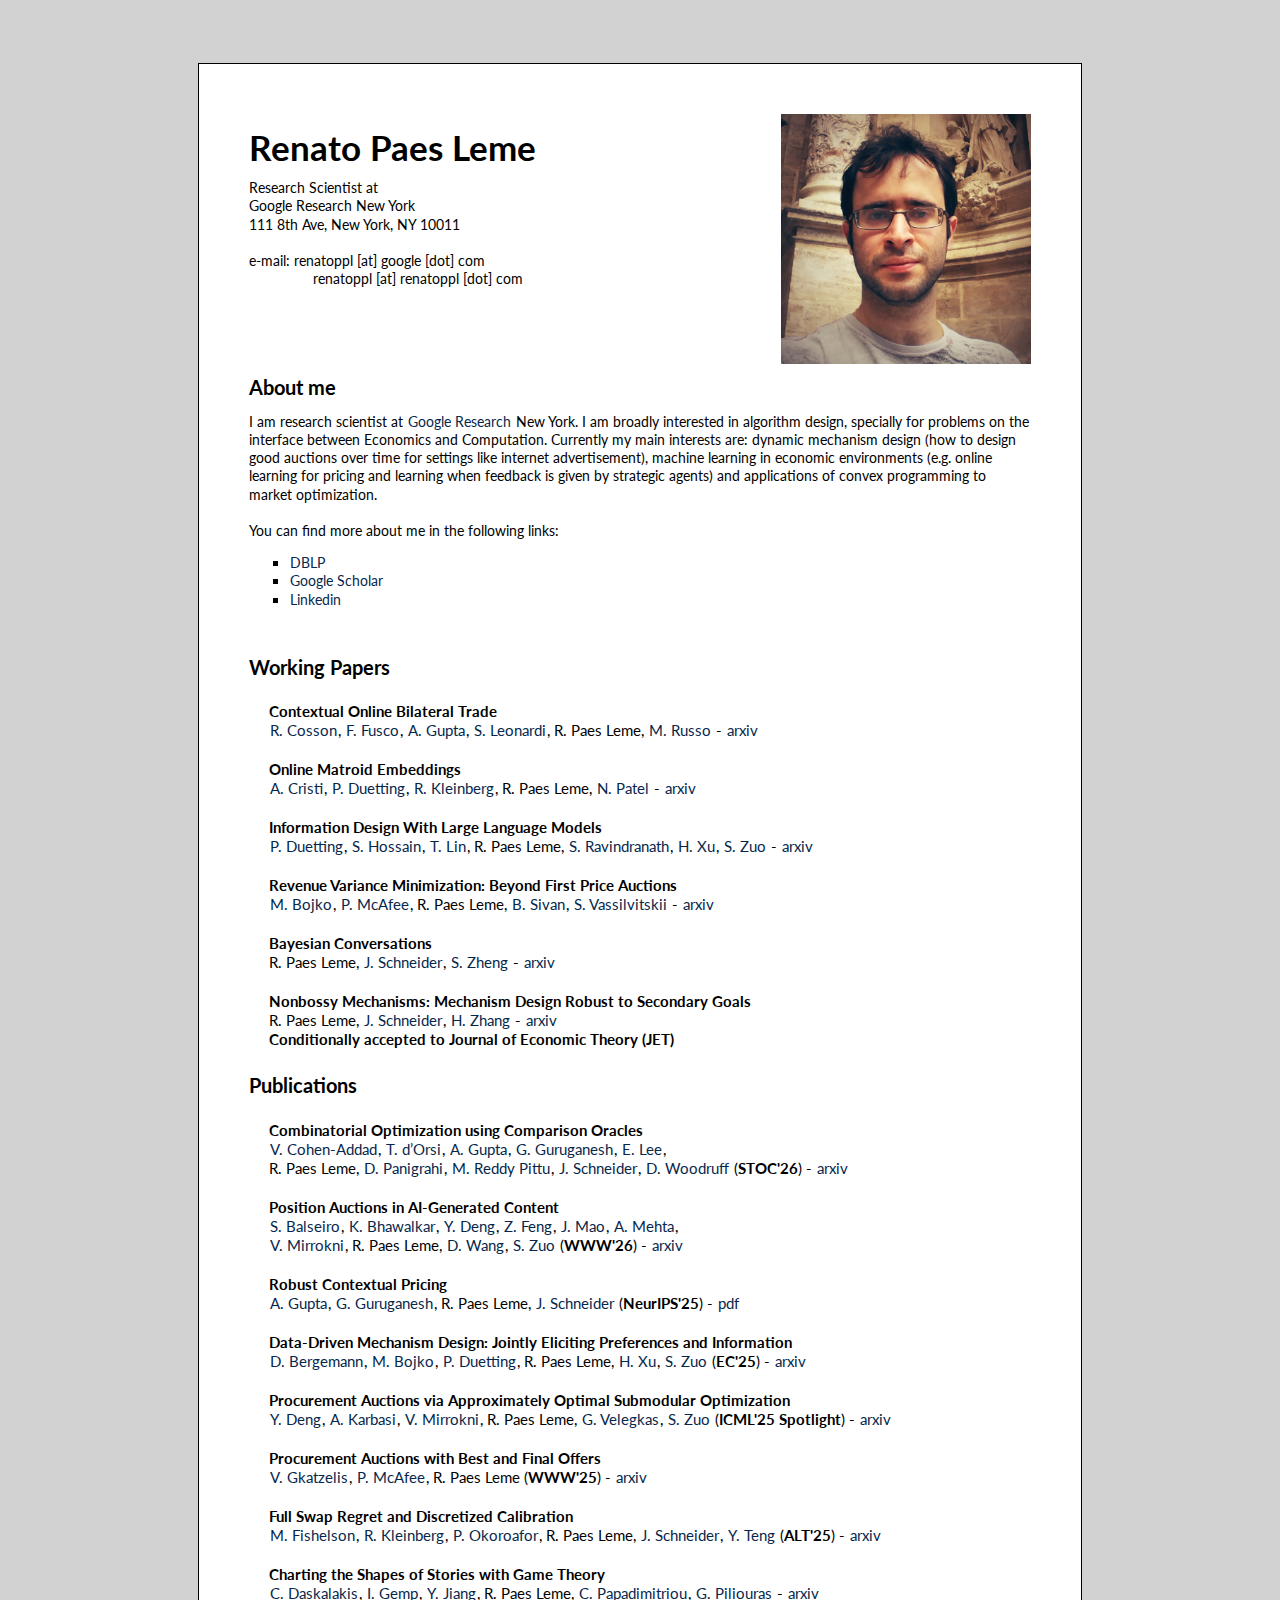
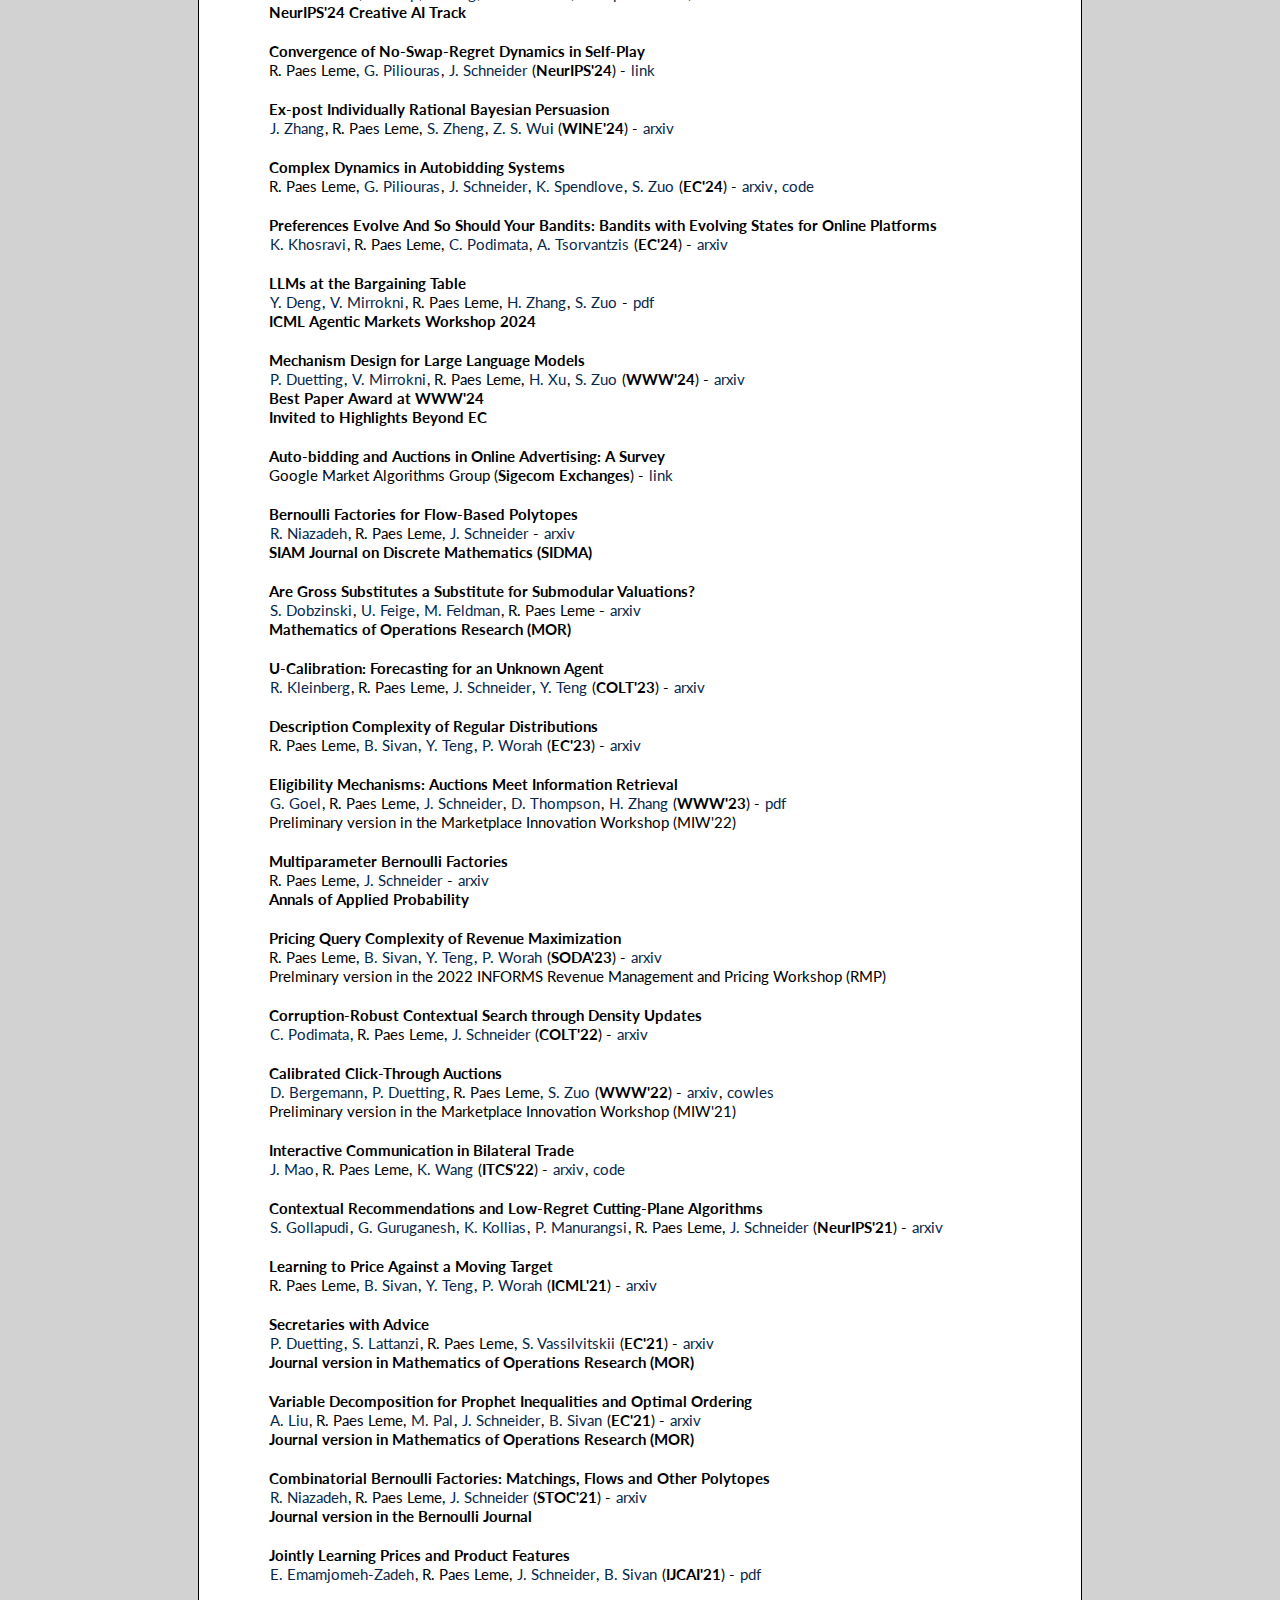
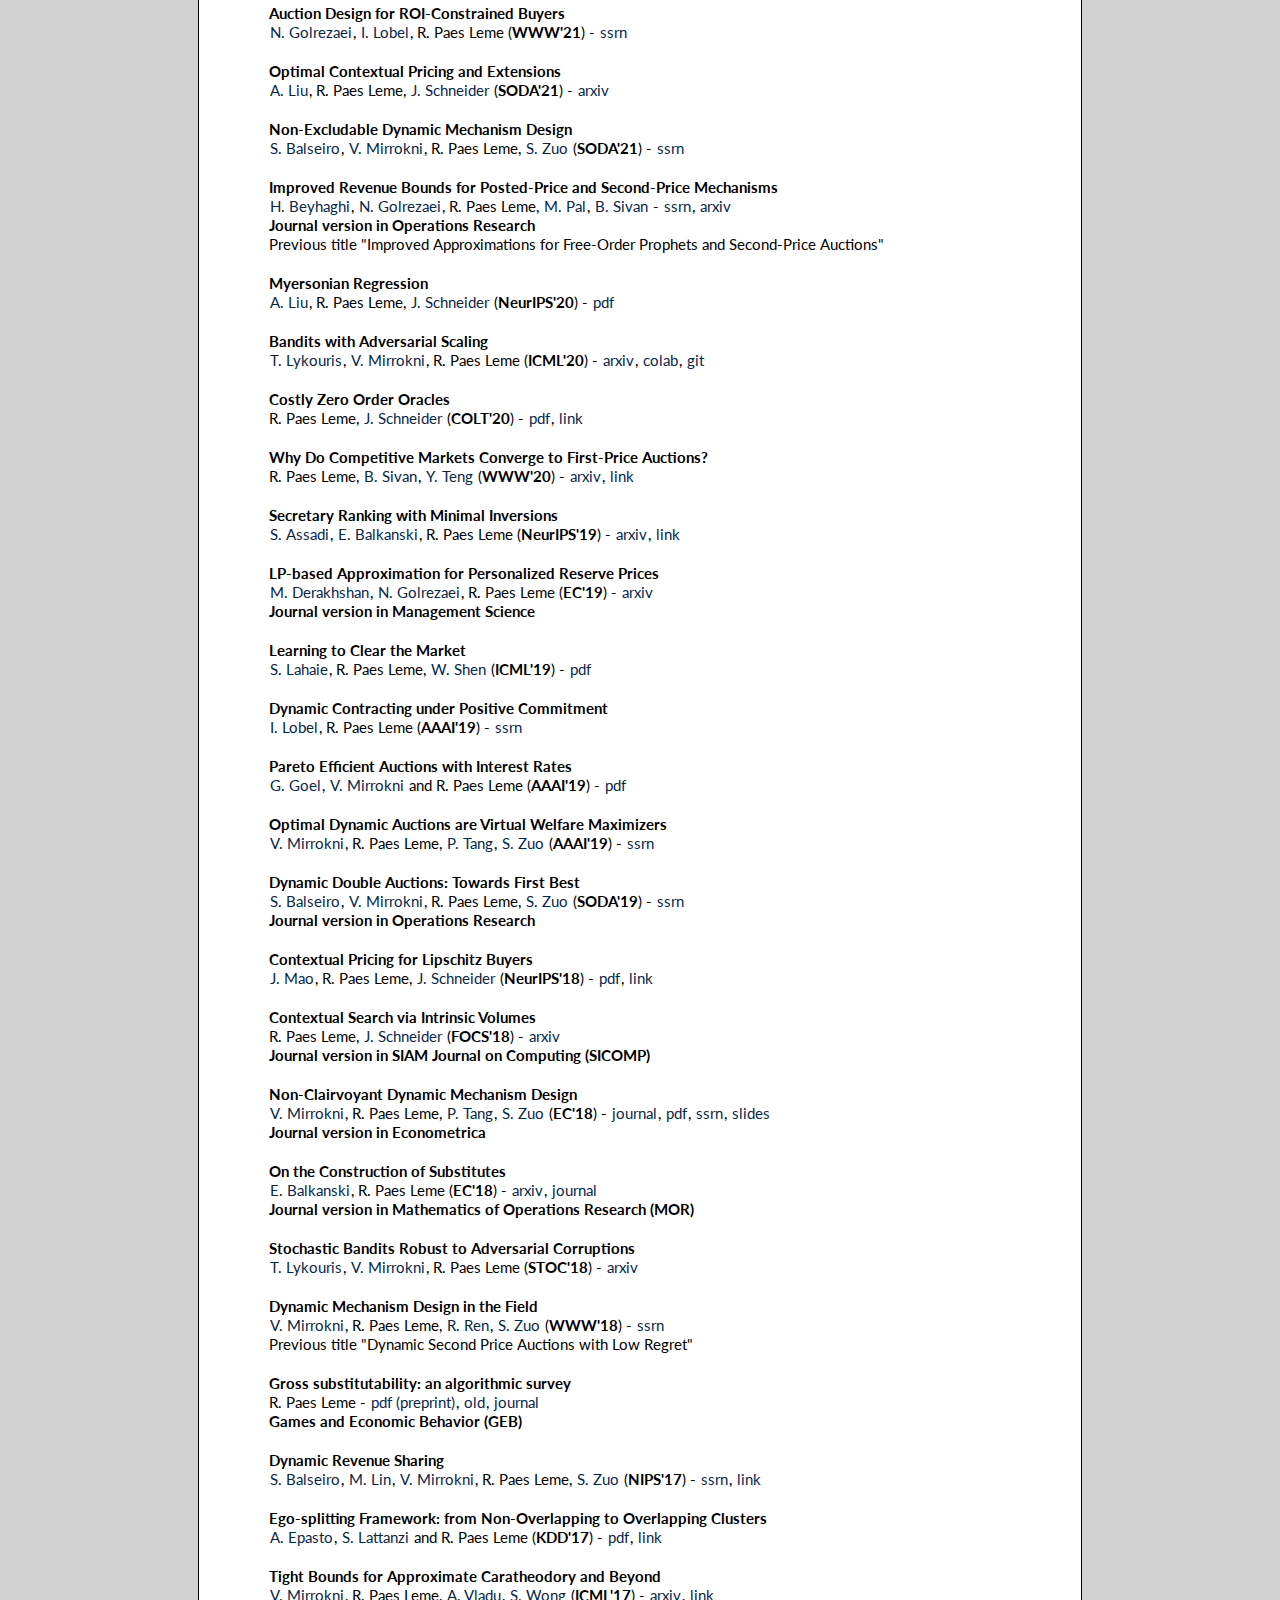
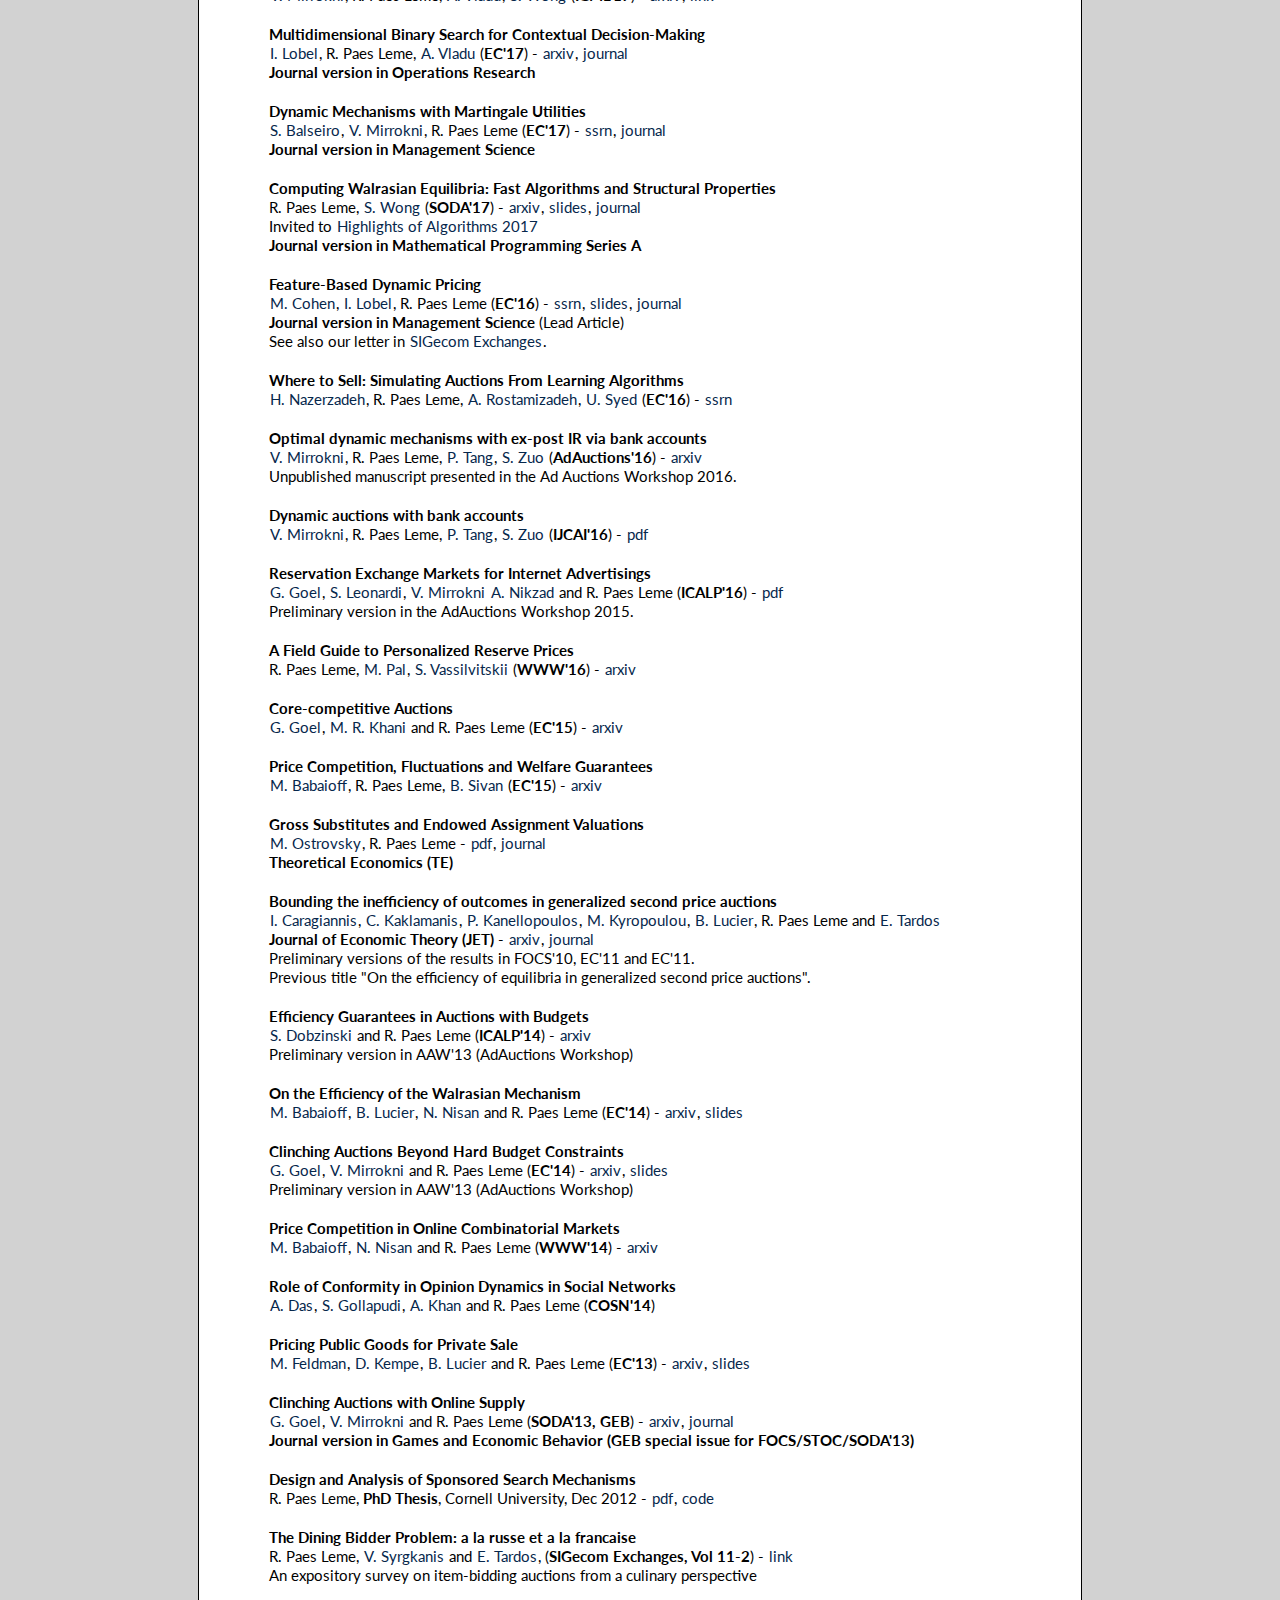
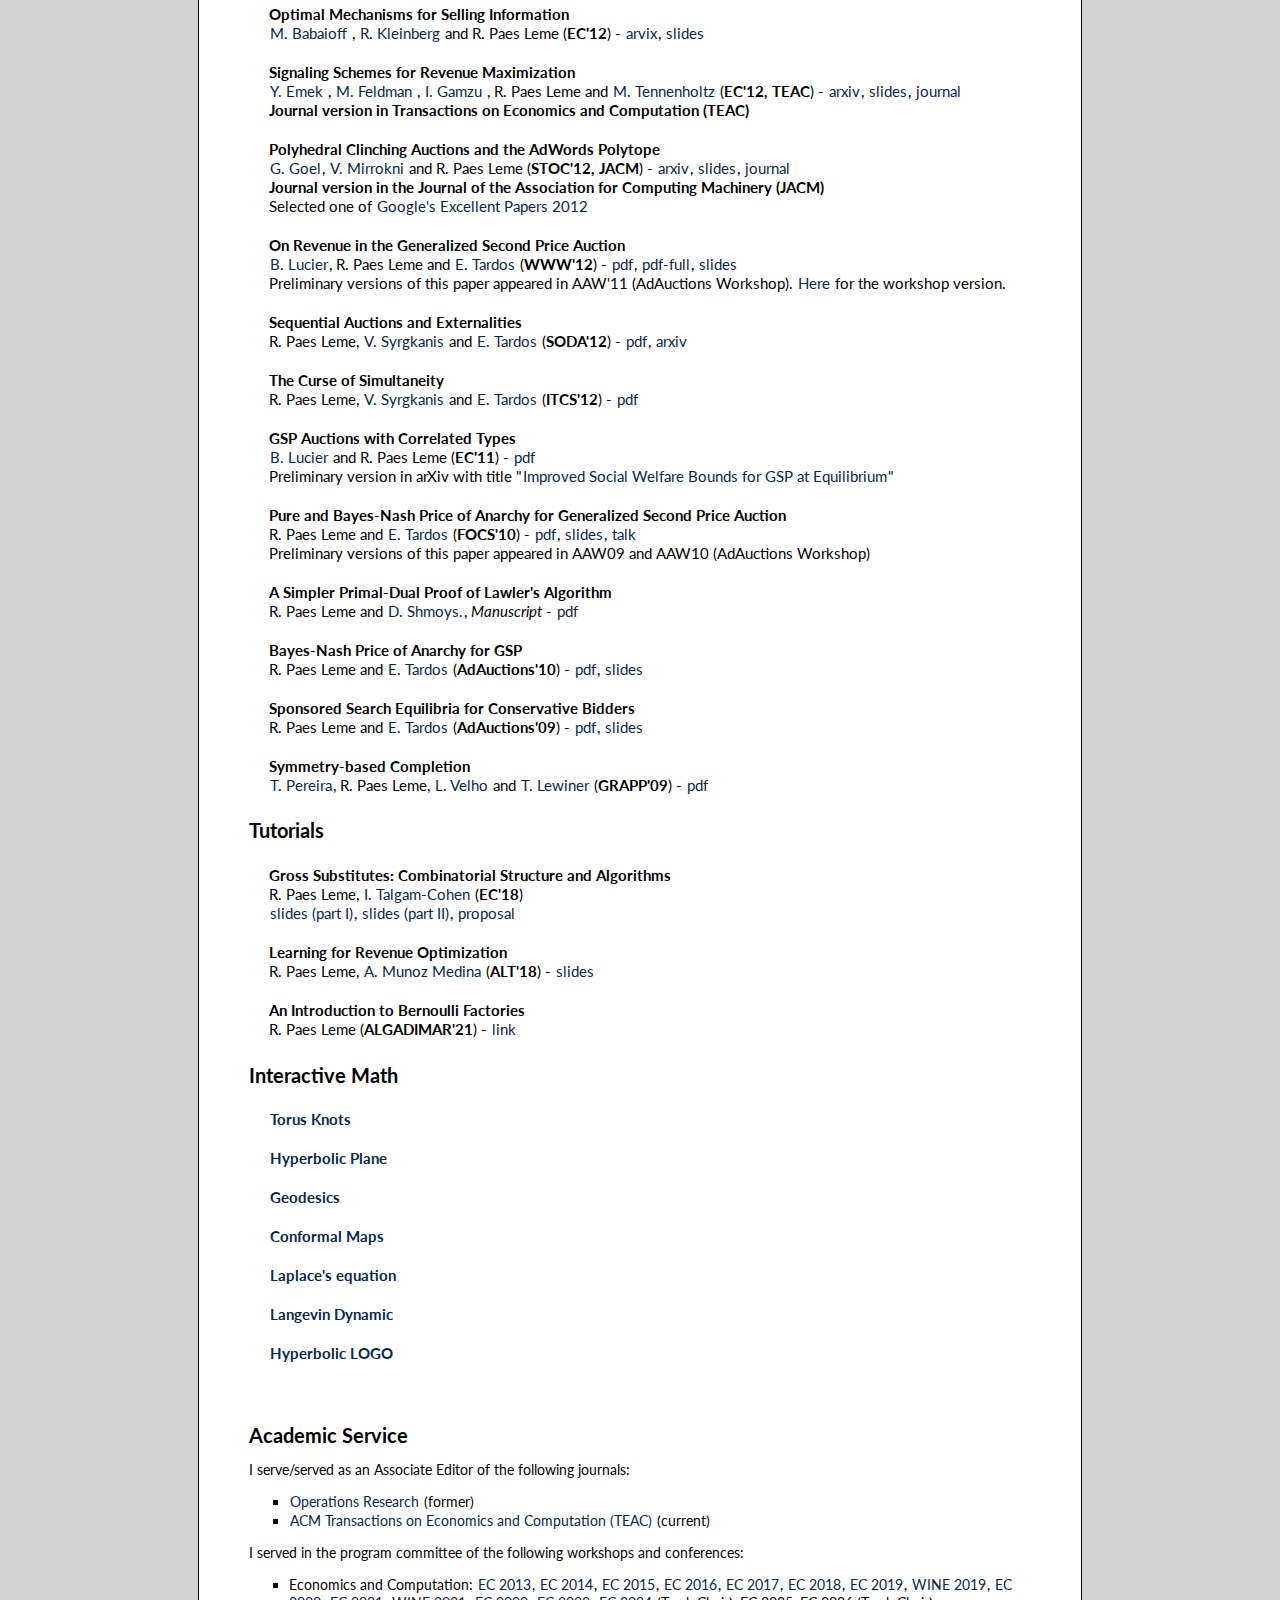
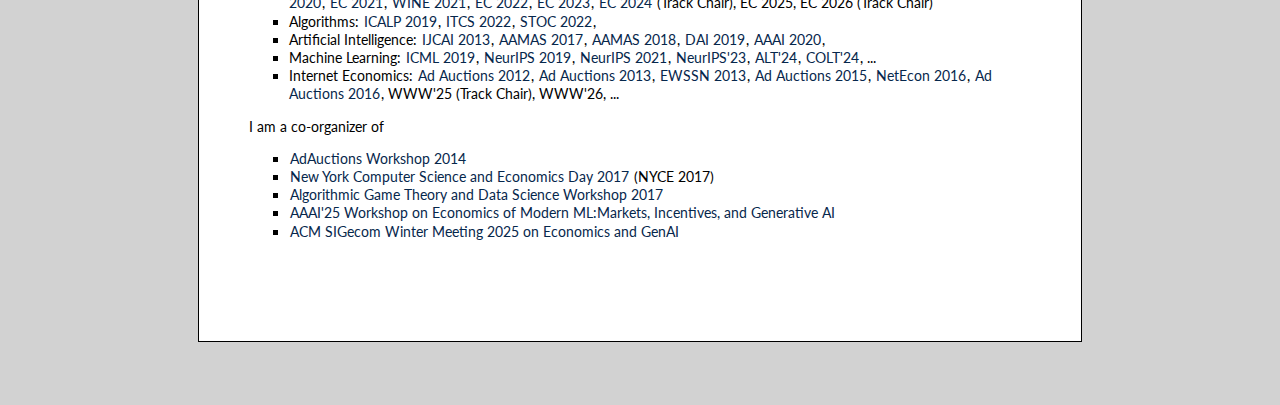
<file: index.html>
<html>
	<head>
		<link href='https://fonts.googleapis.com/css?family=Lato:400,700' rel='stylesheet' type='text/css'>  		
		<link rel="stylesheet" type="text/css" href="style.css">
		<title>Renato Paes Leme</title>
  	</head>
  	<body> 
	    <div id="outerbox">
	      <div id="contactbox">

		<img class="imgright" src="profile_pic.png" width= 250 px height= 250 px>
		<h1>Renato Paes Leme</h1>
		Research Scientist at <br/>Google Research New York<br/>
		111 8th Ave, New York, NY 10011<br/>
		<br/>
		e-mail: renatoppl [at] google [dot] com <br/>
		&nbsp; &nbsp; &nbsp; &nbsp; &nbsp; &nbsp; &nbsp; &nbsp;  renatoppl [at]
    renatoppl [dot] com <br/>
		
		<br/><br/>

<!--[<a href="default-experimental.html">experimental version of this website</a>]-->
	      

	        
	        <br/><br/>

	      	<h2> About me </h2>
		I am research scientist at <a href="http://research.google.com/">Google
      Research</a> New York. I am broadly interested in algorithm design,
    specially for problems on the interface between Economics and Computation.
    Currently my main interests are: dynamic mechanism design (how to design
    good auctions over time for settings like internet advertisement), machine
    learning in economic environments (e.g. online learning for pricing and learning
    when feedback is given by strategic agents) and applications of convex
    programming to market optimization.  <br/><br/>

	  You can find more about me in the following links:
		<ul>
                <li> <a href="https://dblp.org/pid/53/1607.html">DBLP</a>
                <li> <a href="http://scholar.google.com/citations?hl=en&user=RiLCRDwAAAAJ">Google Scholar</a> 
		<li> <!--a href="CV.pdf">CV</a--><a href="http://www.linkedin.com/pub/renato-paes-leme/22/223/59">Linkedin</a>
		</ul> 

		<br/>

		<!-- beginning of papers -->

		<h2> Working Papers </h2>
		
		<table class="schedule" border="0" cellspacing="0" cellpadding="0">


<tr>
  <td class="tableContent"><p><strong>Contextual Online Bilateral Trade</strong> <br/>
<a href="https://romcos.github.io/">R. Cosson</a>, <a
href="https://federicofusco.site.uniroma1.it/">F. Fusco</a>, <a
href="https://cs.nyu.edu/~anupamg/">A. Gupta</a>, <a
href="https://www.diag.uniroma1.it/leonardi">S. Leonardi</a>, R. Paes Leme, <a
href="https://matteorusso.github.io/">M. Russo</a> - <a
href="https://arxiv.org/abs/2602.12903">arxiv</a> <br/></p></td> </tr>

<tr>
  <td class="tableContent"><p><strong>Online Matroid Embeddings</strong> <br/>
<a href="https://sites.google.com/corp/view/andres-cristi">A. Cristi</a>, <a href="http://paulduetting.com/">P. Duetting</a>, <a href="https://www.cs.cornell.edu/~rdk/">R. Kleinberg</a>, R.
Paes Leme, <a href="https://patelneel88.github.io/neelpatel/">N. Patel</a> - <a href="https://arxiv.org/abs/2407.10316">arxiv</a>  <br/></p></td>
		</tr>


<tr>
  <td class="tableContent"><p><strong>Information Design With Large Language Models</strong> <br/>
<a href="http://paulduetting.com/">P. Duetting</a>,
<a href="https://safwanhossain.github.io/">S. Hossain</a>, 
<a href="https://safwanhossain.github.io/">T. Lin</a>,
 R. Paes Leme,
<a href="https://saisrivatsa.com/">S. Ravindranath</a>,
 <a href="https://www.haifeng-xu.com/">H. Xu</a>, <a
href="https://sites.google.com/view/songzuo">S. Zuo</a> - <a
  href="https://arxiv.org/abs/2509.25565">arxiv</a><br/>
  </p></td>
		</tr>

  <tr>
  <td class="tableContent"><p><strong>Revenue Variance Minimization: Beyond
  First Price Auctions</strong> <br/>
   <a href="https://economics.yale.edu/people/marek-bojko">M. Bojko</a>, <a href="https://mc4f.ee/">P. McAfee</a>,  R. Paes Leme, <a href="http://pages.cs.wisc.edu/~balu2901/">B. Sivan</a>, <a href="https://theory.stanford.edu/~sergei/">S. Vassilvitskii</a>  - <a href="http://arxiv.org/abs/2403.04856">arxiv</a></p></td></tr>


<tr>
  <td class="tableContent"><p><strong>Bayesian Conversations</strong> <br/> R.
Paes Leme, <a href="https://jschnei.github.io/">J. Schneider</a>, <a href="https://www.shuranzheng.com/">S. Zheng</a> - <a href="https://arxiv.org/abs/2307.08827">arxiv</a> <br/></p></td>
		</tr>


<tr>
  <td class="tableContent"><p><strong>Nonbossy Mechanisms: Mechanism Design Robust to Secondary Goals</strong> <br/>
R. Paes Leme, <a href="https://jschnei.github.io/">J. Schneider</a>, <a href="https://www.andrew.cmu.edu/user/hanruiz1/">H. Zhang</a> - <a
  href="https://arxiv.org/abs/2307.11967">arxiv</a><br/>
  <strong>Conditionally accepted to Journal of Economic Theory (JET)</strong></p></td>
		</tr>



		</table>

		<h2> Publications </h2>
		
		<table class="schedule" border="0" cellspacing="0" cellpadding="0">


<tr> <td class="tableContent"><p><strong>Combinatorial Optimization using
Comparison Oracles</strong> <br/> <a href="https://www.di.ens.fr/~vcohen/">V.
Cohen-Addad</a>, <a href="https://tommasodorsi.github.io/">T. d’Orsi</a>, <a
href="https://cs.nyu.edu/~anupamg/">A. Gupta</a>, <a
href="https://scholar.google.com/citations?user=lWrAwrwAAAAJ&hl=en">G.
Guruganesh</a>, <a href="https://web.eecs.umich.edu/~euiwoong/">E. Lee</a>,
<br/>
R. Paes Leme, <a href="https://www.debmalyapanigrahi.org/">D. Panigrahi</a>, <a
href="https://mathrulestheworld.github.io/">M. Reddy Pittu</a>, <a
href="https://jschnei.github.io/">J. Schneider</a>, <a
href="http://www.cs.cmu.edu/~dwoodruf/">D. Woodruff</a> (<strong>STOC'26</strong>) - <a
href="https://arxiv.org/pdf/2511.15142">arxiv</a>  <br/></p></td> </tr>



  <tr>
  <td class="tableContent"><p><strong>Position Auctions in AI-Generated Content</strong> <br/>
  <a href="https://www.columbia.edu/~srb2155/">S. Balseiro</a>,
  <a href="https://research.google/people/kshiprabhawalkar/?&type=google">K. Bhawalkar</a>,
  <a href="https://sites.google.com/corp/view/yuandeng/home">Y. Deng</a>,
  <a href="https://zfengharvard.github.io/">Z. Feng</a>,
  <a href="https://sites.google.com/corp/view/jieming-mao">J. Mao</a>,
  <a href="https://scholar.google.com/citations?user=S39CcbQAAAAJ&hl=en">A.
  Mehta</a>, <br/>
  <a href="https://scholar.google.com/citations?user=opbZfw0AAAAJ&hl=en">V.
  Mirrokni</a>,
  R. Paes Leme, <a href="https://dw236.github.io/">D. Wang</a>,
  <a href="https://sites.google.com/corp/view/songzuo">S. Zuo</a> (<strong>WWW'26</strong>) -  <a
  href="http://arxiv.org/abs/2506.03309">arxiv</a> </p></td></tr>



<tr>
  <td class="tableContent"><p><strong>Robust Contextual Pricing</strong> <br/>
   <a href="https://cs.nyu.edu/~anupamg/">A. Gupta</a>, <a href="https://scholar.google.com/citations?user=lWrAwrwAAAAJ&hl=en">G. Guruganesh</a>, R. Paes Leme, <a href="https://jschnei.github.io/">J. Schneider</a>
  (<strong>NeurIPS'25</strong>) - <a href="papers/robust_contextual_pricing.pdf">pdf</a> </p></td>
		</tr>



<tr>
  <td class="tableContent"><p><strong>Data-Driven Mechanism Design: Jointly Eliciting Preferences and Information</strong> <br/> 
  <a href="https://economics.yale.edu/people/dirk-bergemann">D. Bergemann</a>, <a href="https://economics.yale.edu/people/marek-bojko">M. Bojko</a>, <a
  href="http://paulduetting.com/">P. Duetting</a>,
  R. Paes Leme, <a href="https://www.haifeng-xu.com/">H. Xu</a>, <a
href="https://sites.google.com/view/songzuo">S. Zuo</a> (<strong>EC'25</strong>) - <a
  href="https://arxiv.org/abs/2412.16132">arxiv</a>
  </p></td>
		</tr>



<tr>
  <td class="tableContent"><p><strong>Procurement Auctions via Approximately Optimal Submodular Optimization</strong> <br/> 
  <a href="https://sites.google.com/corp/view/yuandeng/publications">Y.
  Deng</a>,  <a
  href="https://seas.yale.edu/faculty-research/faculty-directory/amin-karbasi">A.
  Karbasi</a>,  <a href="https://research.google/people/mirrokni/">V.
  Mirrokni</a>, R. Paes Leme,  <a href="https://gvelegkas.github.io/">G. Velegkas</a>, <a
href="https://sites.google.com/view/songzuo">S. Zuo</a> (<strong>ICML'25
Spotlight</strong>) - <a
  href="https://arxiv.org/abs/2411.13513">arxiv</a>
  </p></td>
		</tr>



  <tr>
  <td class="tableContent"><p><strong>Procurement Auctions with Best and Final
  Offers</strong><br/> <a href="https://www.cs.drexel.edu/~vg399/">V. Gkatzelis</a>,
  <a href="https://mc4f.ee/">P. McAfee</a>,  R. Paes Leme (<strong>WWW'25</strong>) - <a href="https://arxiv.org/abs/2503.10910">arxiv</a> </p></td></tr>




<tr>
  <td class="tableContent"><p><strong>Full Swap Regret and Discretized Calibration</strong> <br/>
  <a href="http://maxkfish.com/">M. Fishelson</a>, <a href="https://www.cs.cornell.edu/~rdk/">R. Kleinberg</a>, 
  <a href="https://pokoroafor.github.io/">P. Okoroafor</a>,  R. Paes Leme,
   <a href="https://jschnei.github.io/">J. Schneider</a>, <a
href="https://pages.cs.wisc.edu/~yifengt/">Y. Teng</a>
(<strong>ALT'25</strong>) - <a href="https://arxiv.org/abs/2502.09332">arxiv</a></p></td>
		</tr>



<tr>
  <td class="tableContent"><p><strong>Charting the Shapes of Stories with Game Theory</strong> <br/>
 <a href="https://people.csail.mit.edu/costis/">C. Daskalakis</a>, <a href="https://imgemp.github.io/">I. Gemp</a>, <a href="https://yanchenjiang.github.io/">Y. Jiang</a>,
  R. Paes Leme, <a href="https://www.engineering.columbia.edu/faculty-staff/directory/christos-papadimitriou">C. Papadimitriou</a>, <a href="https://people.sutd.edu.sg/~georgios/">G. Piliouras</a> - <a href="https://arxiv.org/abs/2412.05747">arxiv</a>
 <br/><strong>NeurIPS'24 Creative AI Track</p></td>
		</tr>



<tr>
  <td class="tableContent"><p><strong>Convergence of No-Swap-Regret Dynamics in Self-Play</strong> <br/>
  R. Paes Leme, <a href="https://people.sutd.edu.sg/~georgios/">G. Piliouras</a>,
   <a href="https://jschnei.github.io/">J. Schneider</a>  (<strong>NeurIPS'24</strong>) - <a href="https://openreview.net/pdf?id=CEnoUjEqNx">link</a></p></td>
		</tr>



<tr>
  <td class="tableContent"><p><strong>Ex-post Individually Rational Bayesian Persuasion</strong> <br/> 
<a href="https://zjh2333-hh.github.io/">J. Zhang</a>, R.
Paes Leme, <a href="https://sites.google.com/corp/view/shuran-zheng">S.
Zheng</a>, <a href="https://zstevenwu.com/">Z. S. Wu</a>i (<strong>WINE'24</strong>) - <a href="https://arxiv.org/abs/2312.04973">arxiv</a> <br/></p></td>
		</tr>




<tr>
  <td class="tableContent"><p><strong>Complex Dynamics in Autobidding Systems</strong> <br/>
  R. Paes Leme, <a href="https://people.sutd.edu.sg/~georgios/">G. Piliouras</a>,
   <a href="https://jschnei.github.io/">J. Schneider</a>, <a href="https://kellyspendlove.github.io/">K.
   Spendlove</a>, 
  <a href="https://sites.google.com/view/songzuo">S. Zuo</a>
  (<strong>EC'24</strong>) - <a href="https://arxiv.org/abs/2406.19350">arxiv</a>, <a href="https://gist.github.com/renatoppl/4fd3713769e9762e623baebb9d7baf05">code</a>
  </p></td>
		</tr>


<tr>
  <td class="tableContent"><p><strong>Preferences Evolve And So Should Your Bandits: Bandits with Evolving States for Online Platforms</strong> <br/>
<a href="https://web.stanford.edu/~khosravi/">K. Khosravi</a>, R. Paes Leme, <a
href="https://www.charapodimata.com/">C. Podimata</a>, <a href="https://apostolistsorvantzis.github.io/">A.
Tsorvantzis</a>
(<strong>EC'24</strong>) - <a
  href="https://arxiv.org/abs/2307.11655">arxiv</a></p></td>
		</tr>


<tr>
  <td class="tableContent"><p><strong>LLMs at the Bargaining Table</strong> <br/> 
  <a href="https://sites.google.com/corp/view/yuandeng/publications">Y. Deng</a>, <a href="https://research.google/people/vahab-s-mirrokni/">V.
Mirrokni</a>, R. Paes Leme, <a href="https://www.andrew.cmu.edu/user/hanruiz1/">H. Zhang</a>, <a
href="https://sites.google.com/view/songzuo">S. Zuo</a> - <a
href="papers/bargaining_llms.pdf">pdf</a><br/>
<strong>ICML Agentic Markets Workshop 2024</strong>
  </p></td>
		</tr>


<tr>
  <td class="tableContent"><p><strong>Mechanism Design for Large Language Models</strong> <br/> <a href="http://paulduetting.com/">P. Duetting</a>, <a href="https://research.google/people/vahab-s-mirrokni/">V.
Mirrokni</a>, R. Paes Leme, <a href="https://www.haifeng-xu.com/">H. Xu</a>, <a
href="https://sites.google.com/view/songzuo">S. Zuo</a> (<strong>WWW'24</strong>) - <a
  href="https://arxiv.org/abs/2310.10826">arxiv</a><br/>
  <strong>Best Paper Award at WWW'24</strong><br/>
  <strong>Invited to Highlights Beyond EC</strong>
  </p></td>
		</tr>

<tr>
  <td class="tableContent"><p><strong>Auto-bidding and Auctions in Online Advertising: A Survey</strong> <br/> 
Google Market Algorithms Group (<strong>Sigecom Exchanges</strong>) - <a
  href="https://www.sigecom.org/exchanges/volume_22/1/AGGARWAL.pdf">link</a><br/>
  </p></td>
		</tr>




<tr>
  <td class="tableContent"><p><strong>Bernoulli Factories for Flow-Based Polytopes</strong> <br/><a href="https://faculty.chicagobooth.edu/rad-niazadeh">R. Niazadeh</a>, R.
Paes Leme, <a href="https://jschnei.github.io/">J. Schneider</a> - <a
  href="https://arxiv.org/abs/2207.08965">arxiv</a><br/>
<strong>SIAM Journal on Discrete Mathematics (SIDMA)</strong></p></td>
		</tr>



<tr>
  <td class="tableContent"><p><strong>Are Gross Substitutes a Substitute for Submodular Valuations?</strong>
 <br/>
<a href="https://sites.google.com/site/dobzin/">S. Dobzinski</a>,
<a href="https://www.wisdom.weizmann.ac.il/~feige/">U. Feige</a>,
<a href="https://www.mfeldman.sites.tau.ac.il/">M. Feldman</a>,
R. Paes Leme - <a href="https://arxiv.org/abs/2102.13343">arxiv</a><br/>
<strong>Mathematics of Operations Research (MOR)</strong></p></td>
		</tr>




<tr>
  <td class="tableContent"><p><strong>U-Calibration: Forecasting for an Unknown
  Agent</strong> <br/><a href="https://www.cs.cornell.edu/~rdk/">R. Kleinberg</a>, R.
Paes Leme, <a href="https://jschnei.github.io/">J. Schneider</a>, <a
href="https://pages.cs.wisc.edu/~yifengt/">Y. Teng</a>
(<strong>COLT'23</strong>) - <a href="https://arxiv.org/abs/2307.00168">arxiv</a> <br/></p></td>
		</tr>




  <tr>
  <td class="tableContent"><p><strong>Description Complexity of Regular Distributions</strong> <br/>
    R. Paes Leme, <a href="http://pages.cs.wisc.edu/~balu2901/">B. Sivan</a>, <a
    href="http://pages.cs.wisc.edu/~yifengt/">Y. Teng</a>, <a href="http://people.cs.uchicago.edu/~pworah/">P. Worah</a> (<strong>EC'23</strong>) - <a href="http://arxiv.org/abs/2305.05590">arxiv</a></p></td>
		</tr>




<tr>
  <td class="tableContent"><p><strong>Eligibility Mechanisms: Auctions Meet Information Retrieval</strong> <br/>
<a href="https://gagangoel.com/">G. Goel</a>, R. Paes Leme, <a
href="https://jschnei.github.io/">J. Schneider</a>, <a
href="https://scholar.google.ca/citations?user=UHZ0XFoAAAAJ&hl=en">D.
Thompson</a>, <a href="https://www.andrew.cmu.edu/user/hanruiz1/">H. Zhang</a>
(<strong>WWW'23</strong>) - <a
  href="https://www.andrew.cmu.edu/user/hanruiz1/papers/stochastic_probing.pdf">pdf</a><br/>
Preliminary version in the Marketplace Innovation Workshop (MIW'22) </p></td>
		</tr>



<tr>
  <td class="tableContent"><p><strong>Multiparameter Bernoulli Factories</strong> <br/>
R. Paes Leme, <a href="https://jschnei.github.io/">J. Schneider</a> - <a
  href="https://arxiv.org/abs/2202.07216">arxiv</a><br/>
  <strong>Annals of Applied Probability</strong></p></td>
		</tr>



  <tr>
  <td class="tableContent"><p><strong>Pricing Query Complexity of Revenue Maximization</strong> <br/>
    R. Paes Leme, <a href="http://pages.cs.wisc.edu/~balu2901/">B. Sivan</a>, <a
    href="http://pages.cs.wisc.edu/~yifengt/">Y. Teng</a>, <a href="http://people.cs.uchicago.edu/~pworah/">P. Worah</a> (<strong>SODA'23</strong>) 
 - <a href="https://arxiv.org/abs/2111.03158">arxiv</a><br/>
 Prelminary version in the 2022 INFORMS Revenue Management and Pricing Workshop
 (RMP)</p></td>
		</tr>



<tr>
  <td class="tableContent"><p><strong>Corruption-Robust Contextual Search through Density Updates</strong> <br/>
<a href="https://www.charapodimata.com/">C. Podimata</a>, R. Paes Leme, <a href="https://jschnei.github.io/">J. Schneider</a> (<strong>COLT'22</strong>) - <a href="https://arxiv.org/pdf/2206.07528.pdf">arxiv</a> </p></td>
		</tr>



<tr>
  <td class="tableContent"><p><strong>Calibrated Click-Through Auctions</strong> <br/><a href="https://campuspress.yale.edu/dirkbergemann/">D. Bergemann</a>, <a href="http://paulduetting.com/">P. Duetting</a>, R.
Paes Leme, <a href="https://sites.google.com/view/songzuo">S. Zuo</a> (<strong>WWW'22</strong>) - <a
  href="https://arxiv.org/abs/2105.09375">arxiv</a>, <a href="https://cowles.yale.edu/sites/default/files/files/pub/d22/d2285.pdf">cowles</a><br/>
Preliminary version in the Marketplace Innovation Workshop (MIW'21)</p></td>
		</tr>



<tr>
  <td class="tableContent"><p><strong>Interactive Communication in Bilateral Trade</strong> <br/>
  <a href="https://sites.google.com/corp/view/jieming-mao">J. Mao</a>, R.
Paes Leme, <a href="https://sites.google.com/corp/view/kangningwang/home">K. Wang</a> (<strong>ITCS'22</strong>) - <a
  href="https://arxiv.org/abs/2106.02150">arxiv</a>, <a href="https://colab.sandbox.google.com/drive/1lQdRrZD7-aCuuYJM6bI1sf1fi_CSA4Fq?usp=sharing">code</a></p></td>
		</tr>



<tr>
  <td class="tableContent"><p><strong>Contextual Recommendations and Low-Regret Cutting-Plane Algorithms</strong> <br/>
<a href="http://www.sreenivasgollapudi.com/">S. Gollapudi</a>, <a href="https://scholar.google.com/citations?user=lWrAwrwAAAAJ&hl=en">G. Guruganesh</a>, 
<a href="https://research.google/people/KostasKollias/">K. Kollias</a>, <a href="https://pasin30055.github.io/">P. Manurangsi</a>, R.
Paes Leme, <a href="https://jschnei.github.io/">J. Schneider</a> (<strong>NeurIPS'21</strong>) - <a
  href="https://arxiv.org/abs/2106.04819">arxiv</a></p></td>
		</tr>



  <tr>
  <td class="tableContent"><p><strong>Learning to Price Against a Moving Target</strong> <br/>
    R. Paes Leme, <a href="http://pages.cs.wisc.edu/~balu2901/">B. Sivan</a>, <a
    href="http://pages.cs.wisc.edu/~yifengt/">Y. Teng</a>, <a href="http://people.cs.uchicago.edu/~pworah/">P. Worah</a>
    (<strong>ICML'21</strong>) - <a href="https://arxiv.org/abs/2106.04689">arxiv</a></p></td>
		</tr>


<tr>
  <td class="tableContent"><p><strong>Secretaries with Advice</strong> <br/><a href="http://paulduetting.com/">P. Duetting</a>, <a href="https://sites.google.com/site/silviolattanzi/">S. Lattanzi</a>, R.
Paes Leme, <a href="http://theory.stanford.edu/~sergei/">S. Vassilvitskii</a> (<strong>EC'21</strong>) - <a
  href="https://arxiv.org/abs/2011.06726">arxiv</a><br/>
  <strong>Journal version in Mathematics of Operations Research (MOR)</strong></p></td>
		</tr>


<tr>
  <td class="tableContent"><p><strong>Variable Decomposition for Prophet Inequalities and Optimal Ordering</strong> <br/><a href="">A. Liu</a>, R.
Paes Leme, <a href="https://research.google/people/author20/">M. Pal</a>, <a href="https://jschnei.github.io/">J. Schneider</a>, <a href="http://pages.cs.wisc.edu/~balu2901/">B. Sivan</a>  (<strong>EC'21</strong>) - <a
  href="https://arxiv.org/abs/2004.10163">arxiv</a><br/>
  <strong>Journal version in Mathematics of Operations Research (MOR)</strong></p></td>
		</tr>



<tr>
  <td class="tableContent"><p><strong>Combinatorial Bernoulli Factories: Matchings, Flows and Other Polytopes</strong> <br/><a href="https://faculty.chicagobooth.edu/rad-niazadeh">R. Niazadeh</a>, R.
Paes Leme, <a href="https://jschnei.github.io/">J. Schneider</a> (<strong>STOC'21</strong>) - <a
  href="https://arxiv.org/abs/2011.03865">arxiv</a><br/>
<strong>Journal version in the Bernoulli Journal</strong></p></td>
		</tr>

<tr>
  <td class="tableContent"><p><strong>Jointly Learning Prices and Product Features</strong> <br/><a href="http://www-scf.usc.edu/~emamjome/">E. Emamjomeh-Zadeh</a>, R.
Paes Leme,  <a href="https://jschnei.github.io/">J. Schneider</a>, <a href="http://pages.cs.wisc.edu/~balu2901/">B. Sivan</a> (<strong>IJCAI'21</strong>) - <a href="papers/jointly_learning_ijcai21.pdf">pdf</a></p></td>
		</tr>

  <tr>
  <td class="tableContent"><p><strong>Auction Design for ROI-Constrained
  Buyers</strong> <br/>
    <a href="http://www.mit.edu/~golrezae/">N. Golrezaei</a>, <a  href="http://pages.stern.nyu.edu/~ilobel/">I. Lobel</a>, R. Paes Leme (<strong>WWW'21</strong>) - <a
    href="https://papers.ssrn.com/sol3/papers.cfm?abstract_id=3124929">ssrn</a> </p></td>
		</tr>


<tr>
  <td class="tableContent"><p><strong>Optimal Contextual Pricing and Extensions</strong> <br/><a href="">A. Liu</a>, R.
Paes Leme, <a href="https://jschnei.github.io/">J. Schneider</a> (<strong>SODA'21</strong>) - <a
  href="https://arxiv.org/abs/2003.01703">arxiv</a><br/>
</p></td>
		</tr>



  <tr>
  <td class="tableContent"><p><strong>Non-Excludable Dynamic Mechanism Design</strong> <br/>
    <a href="http://www.columbia.edu/~srb2155/">S. Balseiro</a>, 
    <a href="http://research.google.com/pubs/mirrokni.html">V. Mirrokni</a>, R. Paes Leme, <a
      href="http://iiis.tsinghua.edu.cn/~eccs/zuosong/">S.
      Zuo</a> (<strong>SODA'21</strong>) - <a href="https://papers.ssrn.com/sol3/papers.cfm?abstract_id=3716352">ssrn</a></p></td>
		</tr>

  <tr>
  <td class="tableContent"><p><strong>Improved Revenue Bounds for Posted-Price and Second-Price Mechanisms</strong> <br/>
    <a href="http://www.cs.cornell.edu/~hedyeh/">H. Beyhaghi</a>,
    <a href="http://www.mit.edu/~golrezae/">N. Golrezaei</a>, R. Paes Leme,
    <a href="https://ai.google/research/people/author20">M. Pal</a>, <a
       href="https://ai.google/research/people/105109">B. Sivan</a> - <a href="https://papers.ssrn.com/sol3/papers.cfm?abstract_id=3652081">ssrn</a>, <a
    href="https://arxiv.org/abs/1807.03435">arxiv</a> <br/>
<strong>Journal version in Operations Research</strong><br/>
Previous title "Improved Approximations for Free-Order
      Prophets and Second-Price Auctions"</p></td>
		</tr>




<tr>
  <td class="tableContent"><p><strong>Myersonian Regression</strong> <br/><a href="">A. Liu</a>, R.
Paes Leme, <a href="https://jschnei.github.io/">J. Schneider</a> (<strong>NeurIPS'20</strong>) - <a href="papers/Myersonian_Regression_neurips.pdf">pdf</a><br/>
</p></td>
</tr>

<tr>
  <td class="tableContent"><p><strong>Bandits with Adversarial Scaling
</strong> <br/>
    <a href="https://teddlyk.github.io/">T. Lykouris</a>,
    <a href="http://research.google.com/pubs/mirrokni.html">V. Mirrokni</a>, R.
    Paes Leme (<strong>ICML'20</strong>) - <a href="http://arxiv.org/abs/2003.02287">arxiv</a>, <a
    href="https://colab.research.google.com/drive/1Mvw8MSw61YMvg5ztUWxmcx1Mb7lWzLGn">colab</a>,
    <a href="https://gist.github.com/renatoppl/70d21d7ddfb38c9ffc392b91a3ba82d7">git</a></p></td>
		</tr>

  <tr>
  <td class="tableContent"><p><strong>Costly Zero Order Oracles</strong> <br/>
    R. Paes Leme, <a href="https://jschnei.github.io/">J. Schneider</a> 
    (<strong>COLT'20</strong>) - <a href="papers/Costly_Zero_Order_Oracle.pdf">pdf</a>, <a href="http://proceedings.mlr.press/v125/paes-leme20a.html">link</a></p></td> </tr>


  <tr>
  <td class="tableContent"><p><strong>Why Do Competitive Markets Converge to First-Price Auctions?</strong> <br/>
    R. Paes Leme, <a href="http://pages.cs.wisc.edu/~balu2901/">B. Sivan</a>, <a
    href="http://pages.cs.wisc.edu/~yifengt/">Y. Teng</a> 
    (<strong>WWW'20</strong>) - <a href="https://arxiv.org/abs/2001.06074">arxiv</a>, <a href="https://dl.acm.org/doi/abs/10.1145/3366423.3380142">link</a> </p></td>
		</tr>


  <tr>
  <td class="tableContent"><p><strong>Secretary Ranking with Minimal Inversions</strong> <br/>
    <a href="https://www.seas.upenn.edu/~sassadi/">S. Assadi</a>, <a href="https://ericbalkanski.com/">E. Balkanski</a>, R.
    Paes Leme 
    (<strong>NeurIPS'19</strong>) - <a
    href="http://arxiv.org/abs/1811.06444">arxiv</a>, <a href="http://papers.nips.cc/paper/8390-secretary-ranking-with-minimal-inversions">link</a></p></td>
		</tr>


  <tr>
  <td class="tableContent"><p><strong>LP-based Approximation for Personalized
      Reserve Prices</strong> <br/>
    <a href="http://www.cs.umd.edu/~mahsa/">M. Derakhshan</a>, 
    <a href="http://www.mit.edu/~golrezae/">N. Golrezaei</a>, R. Paes Leme
    (<strong>EC'19</strong>) - <a href="https://arxiv.org/abs/1905.01526">arxiv</a><br/>
<strong>Journal version in Management Science</strong></p></td>
		</tr>



  <tr>
  <td class="tableContent"><p><strong>Learning to Clear the Market</strong> <br/>
    <a href="http://slahaie.net/papers.html">S. Lahaie</a>, R. Paes Leme,
    <a  href="http://iiis.tsinghua.edu.cn/~eccs/Weiran/">W. Shen</a>
    (<strong>ICML'19</strong>) - <a href="papers/tfclearing.pdf">pdf</a></p></td>
		</tr>



  <tr>
  <td class="tableContent"><p><strong>Dynamic Contracting under Positive
  Commitment</strong> <br/>
    <a  href="http://pages.stern.nyu.edu/~ilobel/">I. Lobel</a>, R. Paes Leme (<strong>AAAI'19</strong>)  - <a
        href="https://ssrn.com/abstract=2916284">ssrn</a> </p></td>
		</tr>


		<tr>
		<td class="tableContent"><p><strong>Pareto Efficient Auctions with Interest
				Rates
</strong> <br/>
			<a href="http://research.google.com/pubs/GaganGoel.html">G. Goel</a>, <a
				href="http://research.google.com/pubs/mirrokni.html">V. Mirrokni</a> and
                              R. Paes Leme (<strong>AAAI'19</strong>) - <a
                                href="papers/clinching-beyond-main.pdf">pdf</a> </p></td></tr>


<tr>
  <td class="tableContent"><p><strong>Optimal Dynamic Auctions are Virtual Welfare Maximizers</strong> <br/>
    <a href="http://research.google.com/pubs/mirrokni.html">V. Mirrokni</a>, R. Paes Leme, <a
      href="http://iiis.tsinghua.edu.cn/~kenshin/">P. Tang</a>, <a
      href="http://iiis.tsinghua.edu.cn/~eccs/zuosong/">S.
      Zuo</a> (<strong>AAAI'19</strong>) - <a
      href="https://papers.ssrn.com/sol3/papers.cfm?abstract_id=3282600">ssrn</a></p></td>
		</tr>


  <tr>
  <td class="tableContent"><p><strong>Dynamic Double Auctions: Towards First Best</strong> <br/>
    <a href="http://www.columbia.edu/~srb2155/">S. Balseiro</a>, 
    <a href="http://research.google.com/pubs/mirrokni.html">V. Mirrokni</a>, R. Paes Leme, <a
      href="http://iiis.tsinghua.edu.cn/~eccs/zuosong/">S.
      Zuo</a> (<strong>SODA'19</strong>) - <a href="https://papers.ssrn.com/sol3/papers.cfm?abstract_id=3213460">ssrn</a><br/>
<strong>Journal version in Operations Research</strong></p></td>
		</tr>


<tr>
  <td class="tableContent"><p><strong>Contextual Pricing for Lipschitz Buyers
    </strong> <br/> <a href="http://www.cs.princeton.edu/~jiemingm/">J. Mao</a>, R.
Paes Leme, <a href="https://jschnei.github.io/">J. Schneider</a>
(<strong>NeurIPS'18</strong>) - <a
  href="papers/learning-lipschitz.pdf">pdf</a>, <a href="https://papers.nips.cc/paper/7807-contextual-pricing-for-lipschitz-buyers">link</a></p></td>
		</tr>


<tr>
  <td class="tableContent"><p><strong>Contextual Search via Intrinsic Volumes
</strong> <br/> R.
Paes Leme, <a href="https://jschnei.github.io/">J. Schneider</a>
(<strong>FOCS'18</strong>) - <a
  href="https://arxiv.org/abs/1804.03195">arxiv</a><br/>
<strong>Journal version in SIAM Journal on Computing (SICOMP)</strong></p></td>
		</tr>



<tr>
  <td class="tableContent"><p><strong>Non-Clairvoyant Dynamic Mechanism Design</strong> <br/>
    <a href="http://research.google.com/pubs/mirrokni.html">V. Mirrokni</a>, R. Paes Leme, <a
      href="http://iiis.tsinghua.edu.cn/~kenshin/">P. Tang</a>, <a
      href="http://iiis.tsinghua.edu.cn/~eccs/zuosong/">S.
      Zuo</a> (<strong>EC'18</strong>) - <a href="https://www.econometricsociety.org/publications/econometrica/2020/09/01/non-clairvoyant-dynamic-mechanism-design">journal</a>, <a href="https://www.econometricsociety.org/system/files/ecta200206.pdf">pdf</a>, <a href="https://ssrn.com/abstract=2873701">ssrn</a>, <a
      href="slides/dynamic_mech_chile.pdf">slides</a><br/>
    <strong>Journal version in Econometrica</strong></p></td>
		</tr>



<tr>
  <td class="tableContent"><p><strong>On the Construction of Substitutes</strong> <br/>
    <a href="https://ericbalkanski.com/">E. Balkanski</a>, R.
    Paes Leme (<strong>EC'18</strong>) - <a
       href="http://arxiv.org/abs/1805.03726">arxiv</a>, <a href="https://pubsonline.informs.org/doi/10.1287/moor.2019.0991">journal</a><br/>
     <strong>Journal version in Mathematics of Operations Research (MOR)</strong></p></td>
		</tr>



<tr>
  <td class="tableContent"><p><strong>Stochastic Bandits Robust to Adversarial
  Corruptions</strong> <br/>
    <a href="http://www.cs.cornell.edu/~teddlyk/">T. Lykouris</a>,
    <a href="http://research.google.com/pubs/mirrokni.html">V. Mirrokni</a>, R.
    Paes Leme (<strong>STOC'18</strong>) - <a href="http://arxiv.org/abs/1803.09353">arxiv</a></p></td>
		</tr>



<tr>
  <td class="tableContent"><p><strong>Dynamic Mechanism Design in the Field</strong><br/>
    <a href="http://research.google.com/pubs/mirrokni.html">V. Mirrokni</a>, R. Paes Leme,
    <a href="">R. Ren</a>, <a
      href="http://iiis.tsinghua.edu.cn/~eccs/zuosong">S.
      Zuo</a> (<strong>WWW'18</strong>) -  <a href="https://ssrn.com/abstract=2956713">ssrn</a> <br/>
    <comment>Previous title "Dynamic Second Price Auctions with Low Regret"</comment> </p></td>
		</tr>


    <tr>
		<td class="tableContent"><p><strong>Gross substitutability: an algorithmic survey</strong> <br/>
			R. Paes Leme - <a href="papers/gs-survey-aug-17.pdf">pdf (preprint)</a>, <a
                     href="papers/gs-survey-aug-14.pdf">old</a>, <a
                     href="https://doi.org/10.1016/j.geb.2017.10.016">journal</a><br/>
      <strong>Games and Economic Behavior (GEB)</strong></p></td>
		</tr>

<tr>
  <td class="tableContent"><p><strong>Dynamic Revenue Sharing</strong> <br/>
    <a href="https://faculty.fuqua.duke.edu/~srb43/">S. Balseiro</a>, <a
    href=""> M. Lin</a>, 
    <a href="http://research.google.com/pubs/mirrokni.html">V. Mirrokni</a>, R. Paes Leme, <a
      href="http://iiis.tsinghua.edu.cn/~eccs/zuosong/">S.
      Zuo</a> (<strong>NIPS'17</strong>) -  <a
      href="https://ssrn.com/abstract=2956715">ssrn</a>, <a href="https://papers.nips.cc/paper/6861-dynamic-revenue-sharing">link</a> </p></td>
		</tr>



    <tr>
  <td class="tableContent"><p><strong>Ego-splitting Framework: from
  Non-Overlapping to Overlapping Clusters</strong> <br/>
  <a href="http://www.epasto.org/">A. Epasto</a>, <a
  href="https://sites.google.com/site/silviolattanzi/">S. Lattanzi</a> and R. Paes Leme
  (<strong>KDD'17</strong>) - <a href="papers/egonet.pdf">pdf</a>, <a
                                 href="https://dl.acm.org/doi/10.1145/3097983.3098054">link</a> </p></td>
    </tr>



    <tr>
  <td class="tableContent"><p><strong>Tight Bounds for Approximate Caratheodory
    and Beyond</strong> <br/>
  <a href="http://people.csail.mit.edu/mirrokni/Welcome.html">V. Mirrokni</a>, R. Paes Leme, <a
    href="http://math.mit.edu/directory/profile.php?pid=1350">A. Vladu</a>, <a
    href="http://www.eecs.berkeley.edu/~sam.cw.wong/">S. Wong</a>
    (<strong>ICML'17</strong>) - <a
    href="http://arxiv.org/abs/1512.08602">arxiv</a>, <a
    href="http://proceedings.mlr.press/v70/mirrokni17a.html">link</a> </p></td>
    </tr>



  <tr>
  <td class="tableContent"><p><strong>Multidimensional Binary Search for
      Contextual Decision-Making</strong> <br/>
    <a  href="http://pages.stern.nyu.edu/~ilobel/">I. Lobel</a>, R. Paes Leme,
     <a href="http://math.mit.edu/directory/profile.php?pid=1350">A.
     Vladu</a> (<strong>EC'17</strong>)  - <a
        href="https://arxiv.org/abs/1611.00829">arxiv</a>, <a href="https://doi.org/10.1287/opre.2018.1722">journal</a><br/>
      <strong>Journal version in Operations Research</strong></p></td>
		</tr>


  <tr>
  <td class="tableContent"><p><strong>Dynamic Mechanisms with Martingale
      Utilities</strong> <br/>
    <a href="https://faculty.fuqua.duke.edu/~srb43/">S. Balseiro</a>, <a
      href="http://research.google.com/pubs/mirrokni.html">V. Mirrokni</a>, R.
    Paes Leme (<strong>EC'17</strong>) - <a
      href="http://papers.ssrn.com/sol3/papers.cfm?abstract_id=2821261">ssrn</a>,
    <a href="https://doi.org/10.1287/mnsc.2017.2872">journal</a><br/>
      <strong>Journal version in Management Science</strong>
      </p></td>
		</tr>



  <tr>
  <td class="tableContent"><p><strong>Computing Walrasian Equilibria: Fast
      Algorithms and Structural Properties</strong> <br/>
    R. Paes Leme, <a href="http://www.eecs.berkeley.edu/~sam.cw.wong/">S.
      Wong</a> (<strong>SODA'17</strong>) - <a
                     href="http://arxiv.org/abs/1511.04032">arxiv</a>, <a
                     href="slides/walrasian_halg_talk.pdf">slides</a>, <a
                     href="http://link.springer.com/article/10.1007/s10107-018-1334-9">journal</a> <br/>
   <comment> Invited to <a href="http://2017.highlightsofalgorithms.org/speakers/">Highlights
     of Algorithms 2017</a></comment><br/>
   <strong>Journal version in Mathematical Programming Series A</strong>
    </p></td></tr>


<tr>
  <td class="tableContent"><p><strong>Feature-Based Dynamic Pricing</strong> <br/>
    <a href="http://www.mit.edu/~maxcohen/">M. Cohen</a>, <a
      href="http://pages.stern.nyu.edu/~ilobel/">I. Lobel</a>, R. Paes Leme
    (<strong>EC'16</strong>) - <a
      href="http://papers.ssrn.com/sol3/papers.cfm?abstract_id=2737045">ssrn</a>,
    <a href="slides/pricing_features_ec.pdf">slides</a>, <a href="https://pubsonline.informs.org/doi/10.1287/mnsc.2019.3485">journal</a><br/>
    <strong>Journal version in Management Science</strong> (Lead Article)<br/> See also our
    letter in <a href="https://www.sigecom.org/exchanges/volume_15/2/COHEN.pdf">SIGecom Exchanges</a>.
    </p></td>
		</tr>


<tr>
  <td class="tableContent"><p><strong>Where to Sell: Simulating Auctions From
      Learning Algorithms</strong> <br/>
    <a href="http://www-bcf.usc.edu/~nazerzad/">H. Nazerzadeh</a>, R.
    Paes Leme, <a href="http://research.google.com/pubs/author36233.html">A.
      Rostamizadeh</a>, <a href="http://www.cs.princeton.edu/~usyed/">U. Syed</a>
    (<strong>EC'16</strong>) - <a
      href="http://papers.ssrn.com/sol3/papers.cfm?abstract_id=2783938">ssrn</a>  </p></td>
		</tr>


<tr>
  <td class="tableContent"><p><strong>Optimal dynamic mechanisms with ex-post IR
    via bank accounts</strong> <br/>
    <a href="http://research.google.com/pubs/mirrokni.html">V. Mirrokni</a>, R. Paes Leme, <a
      href="http://iiis.tsinghua.edu.cn/~kenshin/">P. Tang</a>, <a
      href="http://iiis.tsinghua.edu.cn/~eccs/zuosong/">S.
      Zuo</a> (<strong>AdAuctions'16</strong>) - <a href="https://arxiv.org/abs/1605.08840">arxiv</a> <br/>
  <comment>Unpublished manuscript presented in the Ad Auctions Workshop 2016.</comment> </p></td>
		</tr>



<tr>
  <td class="tableContent"><p><strong>Dynamic auctions with bank accounts</strong> <br/>
    <a href="http://research.google.com/pubs/mirrokni.html">V. Mirrokni</a>, R. Paes Leme, <a
      href="http://iiis.tsinghua.edu.cn/~kenshin/">P. Tang</a>, <a
      href="http://iiis.tsinghua.edu.cn/~eccs/zuosong/">S.
      Zuo</a>  (<strong>IJCAI'16</strong>) - <a
      href="https://www.ijcai.org/Proceedings/16/Papers/062.pdf">pdf</a> </p></td>
		</tr>


    <tr>
		<td class="tableContent"><p><strong>Reservation Exchange Markets for
				Internet Advertisings
			</strong> <br/>
			<a href="http://research.google.com/pubs/GaganGoel.html">G. Goel</a>,
			<a href="http://www.dis.uniroma1.it/~leon">S. Leonardi</a>,
			<a href="http://research.google.com/pubs/mirrokni.html">V. Mirrokni</a>
			<a href="http://www.afshin-nikzad.com/">A. Nikzad</a> and
      R. Paes Leme (<strong>ICALP'16</strong>) - <a href="papers/clinch.pdf">pdf</a><br/> 
      <comment>Preliminary version in the AdAuctions Workshop 2015.</comment>
      </p></td></tr>


      <tr>
    <td class="tableContent"><p><strong>A Field Guide to Personalized Reserve Prices</strong> <br/>
  R. Paes Leme, <a href="http://research.google.com/pubs/author20.html">M.
    Pal</a>, <a href="http://theory.stanford.edu/~sergei/">S. Vassilvitskii</a>
  (<strong>WWW'16</strong>) - <a href="http://arxiv.org/abs/1602.07720">arxiv</a> </p></td>
    </tr>



      <tr>
		<td class="tableContent"><p><strong>Core-competitive Auctions
			</strong> <br/>
			<a href="http://research.google.com/pubs/GaganGoel.html">G. Goel</a>,
			<a href="http://www.cs.umd.edu/~khani/">M. R. Khani</a> and
      R. Paes Leme (<strong>EC'15</strong>) - <a
        href="http://arxiv.org/abs/1505.07911">arxiv</a> </p></td></tr>

      
      <tr>
		<td class="tableContent"><p><strong>Price Competition, Fluctuations and Welfare Guarantees
			</strong>  <br/>
	<a href="http://research.microsoft.com/en-us/people/moshe/">M. Babaioff</a>,
  R. Paes Leme, <a
    href="http://research.microsoft.com/en-us/um/people/bsivan/">B. Sivan</a>
  (<strong>EC'15</strong>)  - <a href="http://arxiv.org/abs/1411.2036">arxiv</a>  </p></td>
		</tr>



		<tr>
		<td class="tableContent"><p><strong>Gross Substitutes and Endowed Assignment Valuations</strong> <br/>
			<a href="http://faculty-gsb.stanford.edu/ostrovsky/">M. Ostrovsky</a>, R.
      Paes Leme - <a href="papers/eav.pdf">pdf</a>, <a
        href="https://econtheory.org/ojs/index.php/te/article/viewFile/20150853/13867/412">journal</a><br/>
		<strong>Theoretical Economics (TE)</strong>
 		</p></td>
		</tr>


		<tr>
		<td class="tableContent"><p><strong>Bounding the inefficiency of outcomes in generalized second price auctions
</strong> <br/>
			<a href="http://www.ceid.upatras.gr/caragian/">I. Caragiannis</a>, <a href="http://www.ceid.upatras.gr/faculty/kakl/">C. Kaklamanis</a>, <a href="http://students.ceid.upatras.gr/~kanellop/">P. Kanellopoulos</a>, <a href="http://students.ceid.upatras.gr/~kyropoul/">M. Kyropoulou</a>, <a href="http://www.cs.toronto.edu/~blucier/"> B. Lucier</a>, R. Paes Leme and <a href="http://www.cs.cornell.edu/People/eva/eva.html">E. Tardos</a> <br/>
<strong>Journal of Economic Theory (JET)</strong> - <a href="http://arxiv.org/abs/1201.6429">arxiv</a>, <a href="http://dx.doi.org/10.1016/j.jet.2014.04.010">journal</a>   <br/>
				<comment>Preliminary versions of the results in FOCS'10, EC'11 and EC'11.<br/>Previous title "On the efficiency of equilibria in generalized second price auctions". </comment>  </p> </td>
		</tr>


<tr>
		<td class="tableContent"><p><strong>Efficiency Guarantees in Auctions with Budgets
</strong> <br/>
			<a href="https://sites.google.com/site/dobzin/">S. Dobzinski</a> and R. Paes Leme (<strong>ICALP'14</strong>) - <a href="http://arxiv.org/abs/1304.7048">arxiv</a>  <br/>
		<comment>Preliminary version in AAW'13 (AdAuctions Workshop)</comment></p></td>
		</tr>


	<tr>
		<td class="tableContent"><p><strong>On the Efficiency of the Walrasian Mechanism</strong> <br/>
			<a href="http://research.microsoft.com/en-us/people/moshe/">M. Babaioff</a>, <a href="http://research.microsoft.com/en-us/um/people/brlucier/">B. Lucier</a>, <a href="http://www.cs.huji.ac.il/~noam/">N. Nisan</a> and R. Paes Leme (<strong>EC'14</strong>) - <a href="http://arxiv.org/abs/1311.0924">arxiv</a>, <a href="slides/walrasian_mechanism.pdf">slides</a></p></td>
		</tr>

<tr>
		<td class="tableContent"><p><strong>Clinching Auctions Beyond Hard Budget Constraints
</strong> <br/>
			<a href="http://research.google.com/pubs/GaganGoel.html">G. Goel</a>, <a href="http://research.google.com/pubs/mirrokni.html">V. Mirrokni</a> and R. Paes Leme  (<strong>EC'14</strong>) - <a href="http://arxiv.org/abs/1404.5000">arxiv</a>, <a href="slides/average_budgets.pdf">slides</a> <br/>
		<comment>Preliminary version in AAW'13 (AdAuctions Workshop)</comment></p></p></td> </tr>


<tr>
		<td class="tableContent"><p><strong>Price Competition in Online Combinatorial Markets</strong> <br/>
			<a href="http://research.microsoft.com/en-us/people/moshe/">M. Babaioff</a>, <a href="http://www.cs.huji.ac.il/~noam/">N. Nisan</a> and R. Paes Leme (<strong>WWW'14</strong>)  - <a href="http://arxiv.org/abs/1401.1559">arxiv</a></p></td>
		</tr>

<tr>
		<td class="tableContent"><p><strong>Role of Conformity in Opinion Dynamics in Social Networks</strong> <br/>
			<a
                          href="http://research.microsoft.com/en-us/people/abhidas/">A. Das</a>, 
                        <a
                          href="http://research.microsoft.com/en-us/people/sreenig/">S. Gollapudi</a>, 
                        <a href="http://www.cc.gatech.edu/~akhan67/">A. Khan</a> and R. Paes Leme (<strong>COSN'14</strong>) </p></td>
		</tr>




		<tr>
		<td class="tableContent"><p><strong>Pricing Public Goods for Private Sale
</strong> <br/>
			<a href="http://pluto.huji.ac.il/~mfeldman/">M. Feldman</a>, <a href="http://www-bcf.usc.edu/~dkempe/">D. Kempe</a>, <a href="http://research.microsoft.com/en-us/people/brlucier/">B. Lucier</a> and R. Paes Leme (<strong>EC'13</strong>)  - <a href="http://arxiv.org/abs/1305.0085">arxiv</a>, <a href="slides/local_public_goods_ec13.pdf">slides</a></p> </td>
		</tr>


		<tr>
		<td class="tableContent"><p><strong>Clinching Auctions with Online Supply
</strong> <br/>
			<a href="http://research.google.com/pubs/GaganGoel.html">G. Goel</a>, <a
        href="http://research.google.com/pubs/mirrokni.html">V. Mirrokni</a> and
      R. Paes Leme (<strong>SODA'13, GEB</strong>) - <a
        href="http://arxiv.org/abs/1210.1456">arxiv</a>, <a href="
        http://dx.doi.org/10.1016/j.geb.2015.11.008">journal</a><br/><strong> Journal
        version in Games and Economic Behavior (GEB special issue for FOCS/STOC/SODA'13)</strong> </tr>

		<tr>
		<td class="tableContent"><p><strong>Design and Analysis of Sponsored Search Mechanisms</strong> <br/>
			R. Paes Leme, <strong>PhD Thesis</strong>, Cornell
                        University, Dec 2012 - <a href="papers/phd_thesis.pdf">pdf</a>, <a href="https://github.com/renatoppl/phd-thesis-code.git">code</a>
		</tr>




		<tr>
		<td class="tableContent"><p><strong>The Dining Bidder Problem: a la russe et a la francaise
</strong> <br/>
			R. Paes Leme, <a href="http://www.cs.cornell.edu/~vasilis/">V. Syrgkanis</a>  and <a href="http://www.cs.cornell.edu/People/eva/eva.html">E. Tardos</a>, (<strong>SIGecom Exchanges, Vol 11-2</strong>) - <a href="http://www.sigecom.org/exchanges/volume_11/2/PAESLEME.pdf">link</a> <br/> <comment> An expository survey on item-bidding auctions from a culinary perspective </comment>
		</tr>





		<tr>
		<td class="tableContent"><p><strong>Optimal Mechanisms for Selling Information</strong> <br/>
		<a href="http://research.microsoft.com/en-us/people/moshe/">M. Babaioff </a>, <a href="http://www.cs.cornell.edu/~rdk/">R. Kleinberg </a> and R. Paes Leme (<strong>EC'12</strong>) - <a href="http://arxiv.org/abs/1204.5519">arvix</a>, <a href="slides/selling_information_slides_ec12.pdf">slides</a> </p>  </td>
		</tr>

	


		<tr>
		<td class="tableContent"><p><strong>Signaling Schemes for Revenue Maximization
</strong> <br/>
<a href="http://www.eng.tau.ac.il/~yuvale/">Y. Emek </a>, <a
  href="http://pluto.huji.ac.il/~mfeldman/"> M. Feldman </a>, <a
  href="http://www.cs.tau.ac.il/~iftgam/">I. Gamzu</a> , R. Paes Leme and <a
  href="http://iew3.technion.ac.il/Home/Users/Moshet.phtml">M. Tennenholtz</a>
(<strong>EC'12, TEAC</strong>) - <a href="http://arxiv.org/abs/1202.1590">arxiv</a>,
<a href="slides/signaling_slides.pdf">slides</a>, <a
  href="http://dl.acm.org/citation.cfm?id=2594564">journal</a><br/>
<strong>Journal version in Transactions on Economics and Computation (TEAC) </strong>  </p>  </td>
		</tr>




		<tr>
		<td class="tableContent"><p><strong>Polyhedral Clinching Auctions and the AdWords Polytope
</strong> <br/>
			<a href="http://research.google.com/pubs/GaganGoel.html">G. Goel</a>, <a
        href="http://research.google.com/pubs/mirrokni.html">V. Mirrokni</a> and
      R. Paes Leme (<strong>STOC'12, JACM</strong>) - <a
        href="http://arxiv.org/abs/1201.0404">arxiv</a>, <a
        href="slides/polyhedral_clinching_slides_stoc12.pdf">slides</a>, <a
        href="http://dl.acm.org/citation.cfm?id=2757277&dl=ACM&coll=DL&CFID=525421457&CFTOKEN=57812650">journal</a><br/>
      <strong>Journal version in the Journal of the Association for Computing
        Machinery (JACM) </strong><br/>
      <comment>Selected one of <a href="http://googleresearch.blogspot.com.br/2013/06/excellent-papers-for-2012.html">Google's Excellent Papers 2012</a></comment> </tr>


	
		<tr>
		<td class="tableContent"><p><strong>On Revenue in the Generalized Second Price Auction
</strong> <br/>
			<a href="http://www.cs.toronto.edu/~blucier/"> B. Lucier</a>, R. Paes Leme and <a href="http://www.cs.cornell.edu/People/eva/eva.html">E. Tardos</a> (<strong>WWW'12</strong>) - <a href="papers/revenue-www.pdf">pdf</a>, <a href="papers/gsp-revenue-www2012.pdf">pdf-full</a>, <a href="slides/gsp_revenue_slides_www12.pdf">slides</a>   <br/>
			<comment>Preliminary versions of this paper appeared in AAW'11 (AdAuctions Workshop). <a href="papers/revenue-aaw11-final.pdf">Here</a> for the workshop version.</comment>  </p> </td>
		</tr>
		

<tr>
		<td class="tableContent"><p><strong>Sequential Auctions and Externalities
</strong> <br/>
			R. Paes Leme, <a href="http://www.cs.cornell.edu/~vasilis/">V. Syrgkanis</a>  and <a href="http://www.cs.cornell.edu/People/eva/eva.html">E. Tardos</a> (<strong>SODA'12</strong>) - <a href="papers/soda12_sequential.pdf">pdf</a>, <a href="http://arxiv.org/abs/1108.2452">arxiv</a>
		</tr>




		<tr>
		<td class="tableContent"><p><strong>The Curse of Simultaneity
</strong> <br/>
			R. Paes Leme, <a href="http://www.cs.cornell.edu/~vasilis/">V. Syrgkanis</a>  and <a href="http://www.cs.cornell.edu/People/eva/eva.html">E. Tardos</a> (<strong>ITCS'12</strong>) - <a href="papers/spoa-itcs.pdf">pdf</a>
		</tr>


		
		<tr>
		<td class="tableContent"><p><strong>GSP Auctions with Correlated Types</strong> <br/>
			<a href="http://www.cs.toronto.edu/~blucier/"> B. Lucier</a> and R. Paes Leme (<strong>EC'11</strong>) - <a href="papers/gsp-correlated-types_ec11.pdf">pdf</a> <br/>
			<comment>Preliminary version in arXiv with title "<a href="http://arxiv.org/abs/1011.3268">Improved Social Welfare Bounds for GSP at Equilibrium</a>"</comment>  </p> </td>
		</tr>
		
				<tr>
		<td class="tableContent"><p><strong>Pure and Bayes-Nash Price of Anarchy for Generalized Second Price Auction</strong> <br/>
			 R. Paes Leme and <a href="http://www.cs.cornell.edu/People/eva/eva.html">E. Tardos</a> (<strong>FOCS'10</strong>) - <a href="papers/paesleme_tardos_focs10_final.pdf">pdf</a>, <a href="papers/paesleme_tardos_focs10_talk.pptx">slides</a>, <a href="http://techtalks.tv/focs/2010/talks.php?talkID=1344">talk</a>  <br/>
			<comment>Preliminary versions of this paper appeared in AAW09 and AAW10 (AdAuctions Workshop)</comment>  </p> </td>
		</tr>
		
		<tr>
		<td class="tableContent"><p><strong> A Simpler Primal-Dual Proof of Lawler's Algorithm</strong> <br/>
			 R. Paes Leme and <a href="http://legacy.orie.cornell.edu/~shmoys/">D. Shmoys.</a>, <em> Manuscript </em> - <a href="papers/paesleme_shmoys_scheduling.pdf">pdf</a> </td>
		</tr>
		
		<tr>
		<td class="tableContent"><p><strong> Bayes-Nash Price of Anarchy for GSP</strong> <br/>
			  R. Paes Leme and <a href="http://www.cs.cornell.edu/People/eva/eva.html">E. Tardos</a> (<strong>AdAuctions'10</strong>) - <a href="papers/paesleme_tardos_aaw10.pdf">pdf</a>, <a href="slides/paesleme_tardos_aaw10_slides.pdf">slides</a> </td>
		</tr>
		
		<tr>
		<td class="tableContent"><p><strong> Sponsored Search Equilibria for Conservative Bidders</strong> <br/>
			  R. Paes Leme and <a href="http://www.cs.cornell.edu/People/eva/eva.html">E. Tardos</a> (<strong>AdAuctions'09</strong>) - <a href="papers/paesleme_tardos_aaw09.pdf">pdf</a>, <a href="slides/paesleme_tardos_aaw09_slides.pdf">slides</a>
		</tr>
		
				<tr>
		<td class="tableContent"><p><strong> Symmetry-based Completion</strong> <br/>
			  <a href="http://www.cs.princeton.edu/~tpereira/">T. Pereira</a>, R. Paes Leme, <a href="http://w3.impa.br/~lvelho/">L. Velho</a> and <a href="http://www.matmidia.mat.puc-rio.br/tomlew/tomlew_uk.php">T. Lewiner</a> (<strong>GRAPP'09</strong>) - <a href="http://w3.impa.br/~tpereira/symmetrycompletion/symmetrybased_completion.pdf">pdf</a>
		</tr>
		
		</table>


		<!-- end of papers -->


		<h2> Tutorials </h2>
		
		<table class="schedule" border="0" cellspacing="0" cellpadding="0">

<tr>
  <td class="tableContent"><p><strong>Gross Substitutes: Combinatorial Structure
      and Algorithms
</strong> <br/> R.
Paes Leme, <a href="http://www.cs.huji.ac.il/~italgam/">I. Talgam-Cohen</a>
(<strong>EC'18</strong>) <br/>
<a href="slides/gs_tutorial_part_i.pdf">slides (part I)</a>, 
<a href="slides/gs_tutorial_part_ii.pdf">slides (part II)</a>, 
<a href="papers/gs_tutorial.pdf">proposal</a>
    </p></td>
		</tr>


<tr>
  <td class="tableContent"><p><strong>Learning for Revenue Optimization
</strong> <br/> R.
Paes Leme, <a href="https://ai.google/research/people/105168">
A. Munoz Medina</a>
(<strong>ALT'18</strong>) - <a href="papers/ALT_2018.pdf">slides</a>  </p></td>
		</tr>

<tr>
  <td class="tableContent"><p><strong>An Introduction to Bernoulli Factories</strong> <br/> R.
Paes Leme
(<strong>ALGADIMAR'21</strong>) - <a href="bernoulli/">link</a>  </p></td>
		</tr>



		</table>


		<h2> Interactive Math </h2>


		<table class="schedule" border="0" cellspacing="0" cellpadding="0">

                <tr>
                  <td class="tableContent"><p><strong>
                  <a href="https://observablehq.com/@renatoppl/torus-knots">Torus Knots</a></strong> </p></td>
		</tr>


                <tr>
                  <td class="tableContent"><p><strong>
                  <a
                    href="https://observablehq.com/@renatoppl/hyperbolic-plane">Hyperbolic
                  Plane</a></strong> </p></td>

                
                <tr>
                  <td class="tableContent"><p><strong>
                  <a
                    href="https://observablehq.com/@renatoppl/geodesics">Geodesics</a></strong> </p></td>
		</tr>


                <tr>
                  <td class="tableContent"><p><strong>
                  <a
                    href="https://observablehq.com/@renatoppl/conformal-maps">Conformal
                  Maps</a></strong> </p></td>
		</tr>

                <tr>
                  <td class="tableContent"><p><strong>
                  <a
                    href="https://observablehq.com/@renatoppl/laplace-equation">Laplace's
                  equation</a></strong> </p></td>
		</tr>

                <tr>
                  <td class="tableContent"><p><strong>
                  <a
                    href="https://observablehq.com/@renatoppl/brownian-motion-and-langevin-dynamic">Langevin Dynamic</a></strong> </p></td>
		</tr>

                <tr>
                  <td class="tableContent"><p><strong>
                  <a
                    href="https://observablehq.com/@renatoppl/hyperbolic-logo">Hyperbolic LOGO</a></strong> </p></td>
		</tr>




		</table>




		<br/><br/>

	      	<h2> Academic Service </h2>
		I serve/served as an Associate Editor of the following journals:<br/>
		<ul>
			<li><a
      href="https://pubsonline.informs.org/page/opre/editorial-board">Operations
      Research</a> (former)</li>
			<li><a href="https://dl.acm.org/journal/teac/editorial-board">ACM
      Transactions on Economics and Computation (TEAC)</a> (current)</li>
		</ul>


		I served in the program committee of the following workshops and
		conferences: <br/>
		<ul>
			<li>Economics and Computation: <a href="http://www.sigecom.org/ec13/">EC 2013</a>,
				<a href="http://www.sigecom.org/ec14/">EC 2014</a>,
				<a href="http://www.sigecom.org/ec15/">EC 2015</a>, <a href="http://www.sigecom.org/ec16/">EC 2016</a>,
				<a href="http://www.sigecom.org/ec17/">EC 2017</a>,  <a href="http://www.sigecom.org/ec18/">EC 2018</a>,
				<a href="https://nips.cc/Conferences/2019/Dates">EC 2019</a>, <a href="http://wine2019.cs.columbia.edu/">WINE 2019</a>,
				<a href="http://ec20.sigecom.org/">EC 2020</a>, <a
        href="http://ec21.sigecom.org/">EC 2021</a>, <a
        href="https://hpi.de/wine2021/committees/">WINE 2021</a>, <a
        href="http://ec22.sigecom.org/">EC 2022</a>, <a
        href="http://ec23.sigecom.org/">EC 2023</a>,
        <a href="http://ec24.sigecom.org/">EC 2024</a> (Track Chair), EC 2025,
        EC 2026 (Track Chair)
				 </li>
			<li>Algorithms: <a href="https://icalp2019.upatras.gr/">ICALP 2019</a>, <a href="http://itcs-conf.org/itcs22/itcs22-cfp.html">ITCS 2022</a>,
    <a href="http://acm-stoc.org/stoc2022/">STOC 2022</a>,</li>
			<li>Artificial Intelligence: <a href="http://ijcai13.org/">IJCAI 2013</a>, <a href="http://www.aamas2017.org/">AAMAS 2017</a>,
		<a href="http://celweb.vuse.vanderbilt.edu/aamas18/">AAMAS 2018</a>, <a href="http://www.adai.ai/">DAI 2019</a>, 
		<a href="https://aaai.org/Conferences/AAAI-20/">AAAI 2020</a>,
</li>
			<li>Machine Learning: <a href="https://icml.cc/Conferences/2019">ICML 2019</a>,
			<a href="https://nips.cc/Conferences/2019/Dates">NeurIPS 2019</a>, <a
      href="https://nips.cc/Conferences/2021/">NeurIPS 2021</a>, <a
      href="https://nips.cc/Conferences/2023/">NeurIPS'23</a>, <a
      href="http://algorithmiclearningtheory.org/alt2024/">ALT'24</a>, <a
      href="https://learningtheory.org/colt2024/">COLT'24</a>, ...
</li>
			<li>Internet Economics: <a href="https://sites.google.com/site/adauctions2012/">Ad Auctions 2012</a>,
                <a href ="https://sites.google.com/site/adauctionsworkshop2013/">Ad Auctions
                        2013</a>, <a href="https://sites.google.com/site/ewssn13/">EWSSN 2013</a>,
			<a href="https://sites.google.com/site/adauctions2015/">Ad Auctions 2015</a>, <a
      href="http://netecon.eurecom.fr/NetEcon2016/">NetEcon 2016</a>,  <a
      href="https://sites.google.com/site/adauctions2016/home">Ad Auctions
      2016</a>, WWW'25 (Track Chair), WWW'26, ...
</li>
		</ul>
I am a co-organizer of <ul>
  <li> <a
  href="https://sites.google.com/site/adauctionsworkshop2014/">AdAuctions
  Workshop 2014</a></li>
  <li><a href="https://sites.google.com/corp/view/nyce2017">New York Computer Science and Economics
  Day 2017</a>
(NYCE 2017)</li>
  <li><a href="https://sites.google.com/site/agtds17/home">Algorithmic Game Theory and Data Science Workshop 2017</a> </li>
  <li><a href="https://markets-incentives-genai.github.io/">AAAI'25 Workshop on Economics of Modern ML:Markets, Incentives, and Generative AI</a></li>
  <li><a href="https://www.sigecom.org/meetings/winter25/">ACM SIGecom Winter Meeting 2025 on Economics and GenAI</a></li>
  </ul>
 <br/><br/>
		
		
	<!-- Google Script -->
	<script type="text/javascript">
	var gaJsHost = (("https:" == document.location.protocol) ? "https://ssl." : "http://www.");
	document.write(unescape("%3Cscript src='" + gaJsHost + "google-analytics.com/ga.js' type='text/javascript'%3E%3C/script%3E"));
	</script>
	<script type="text/javascript">
	var pageTracker = _gat._getTracker("UA-2738678-3");
	pageTracker._trackPageview();
	</script>
	<!-- end of Google Script -->

	</body>
</html>
</file>
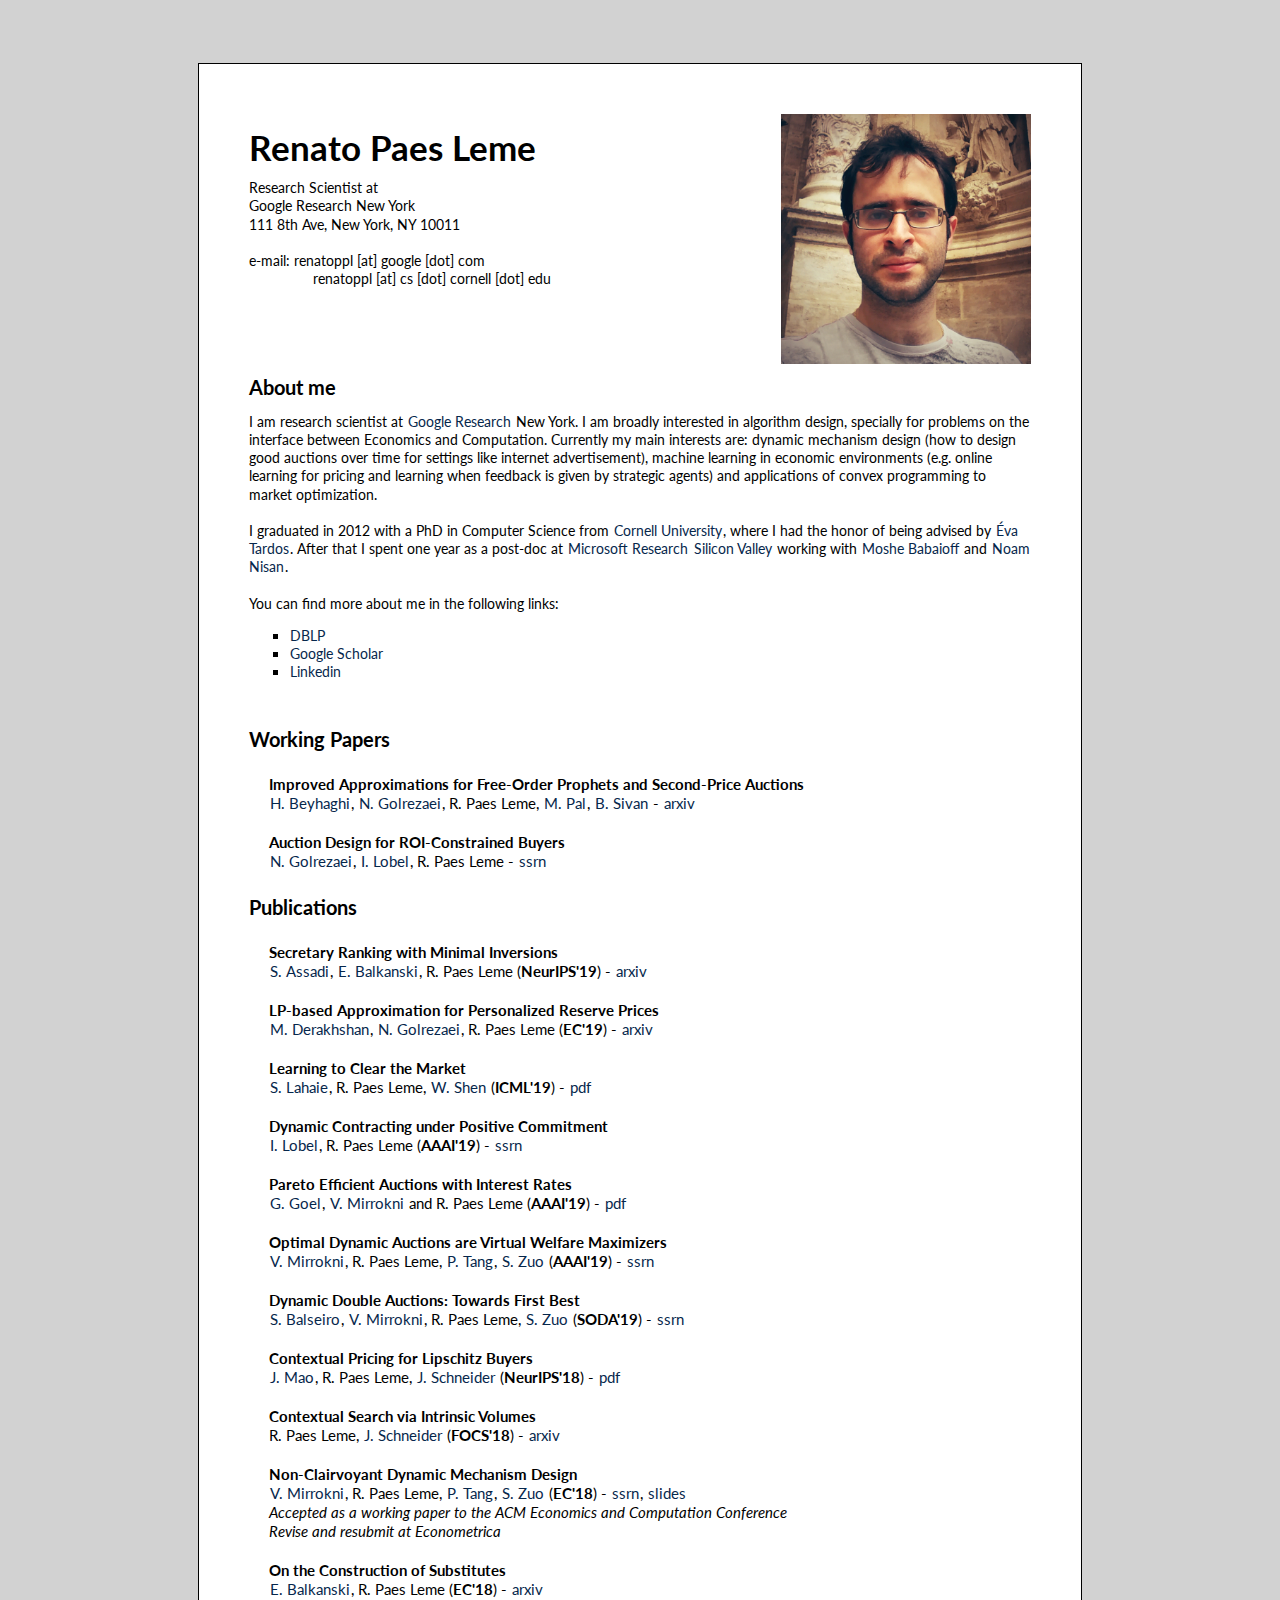
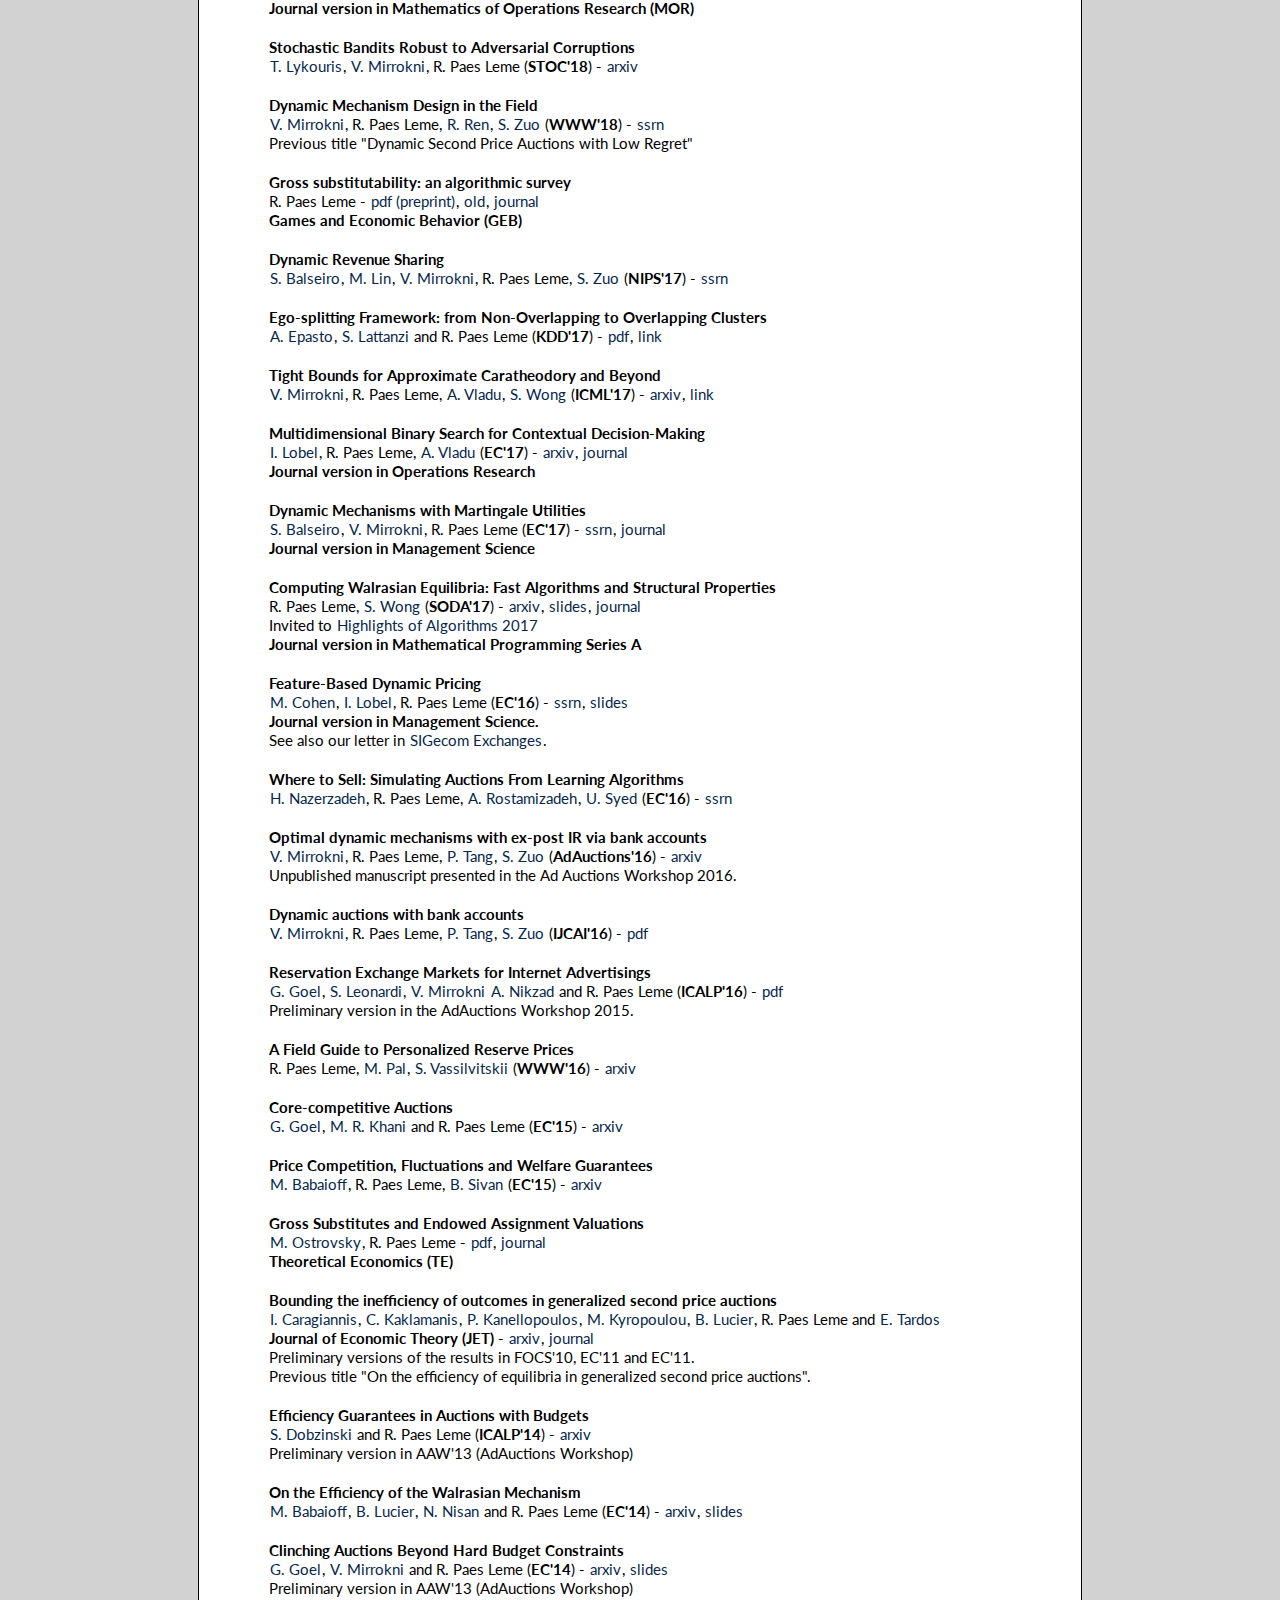
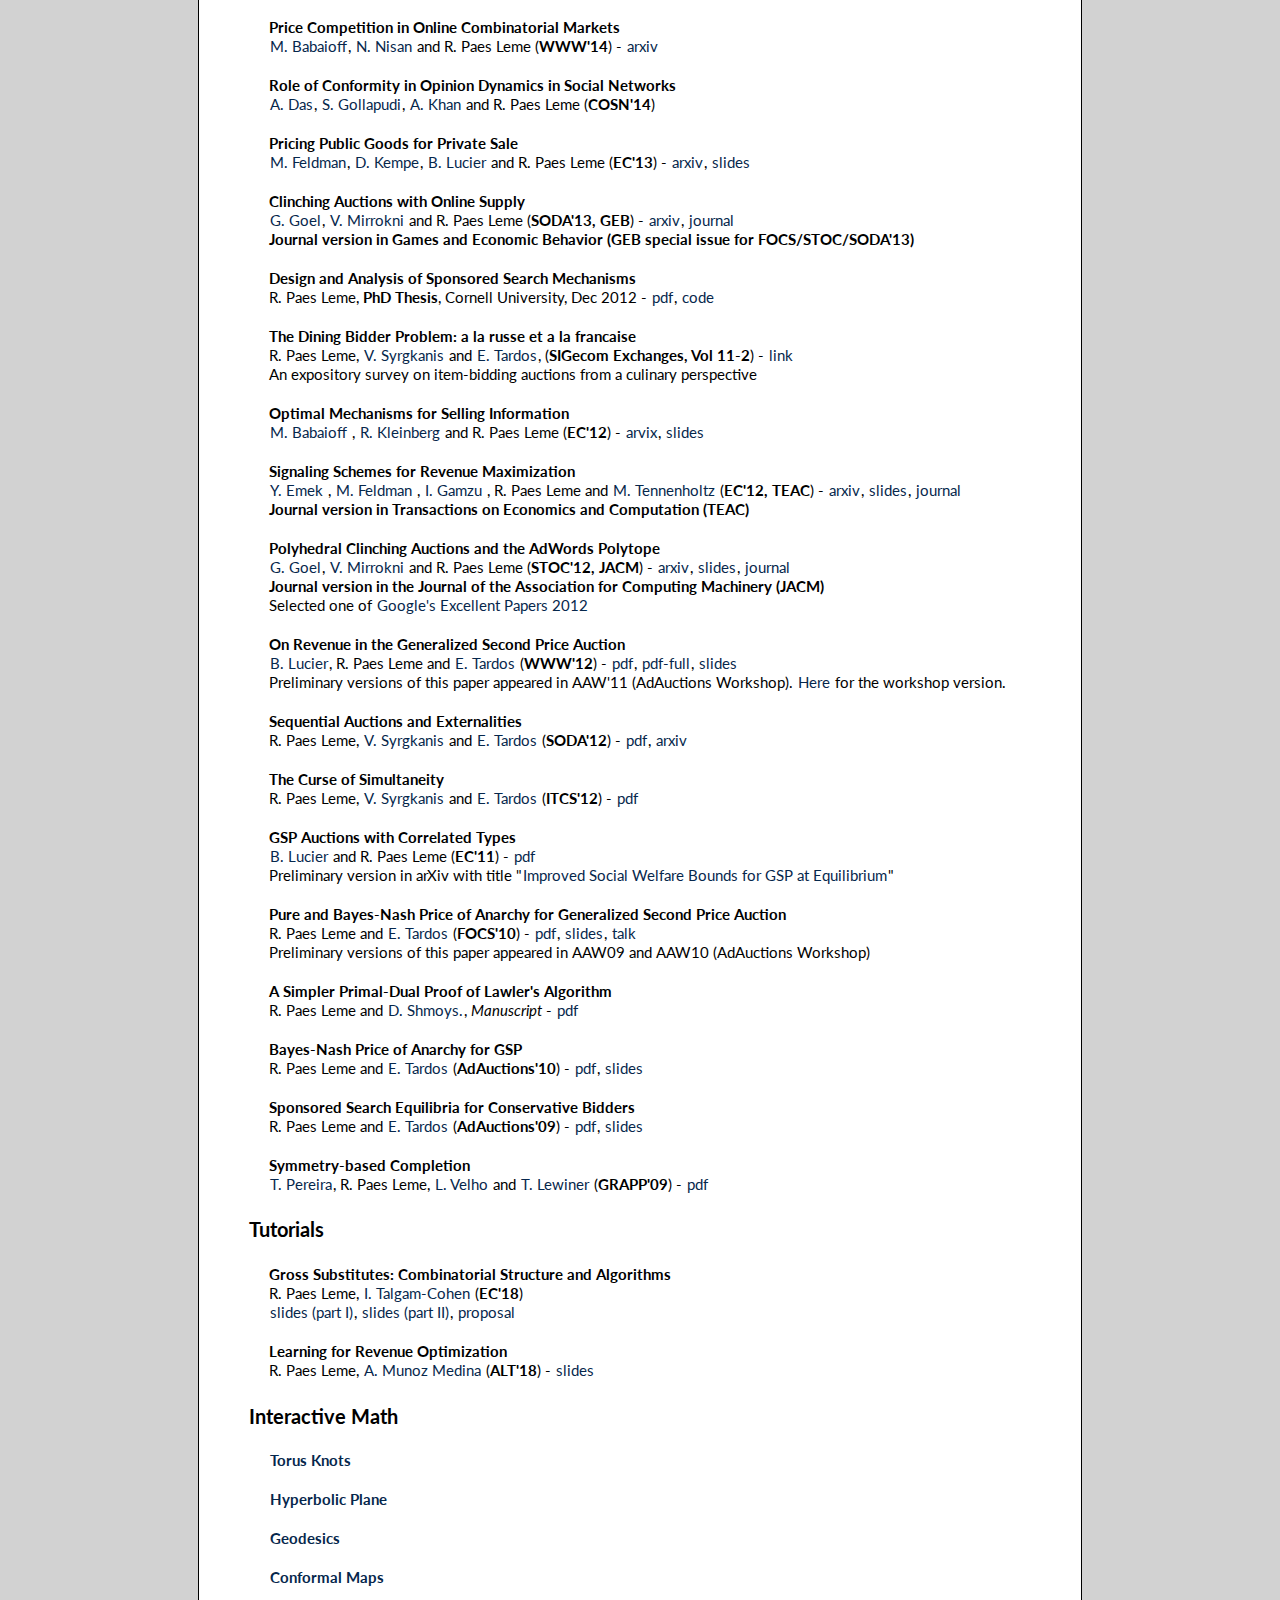
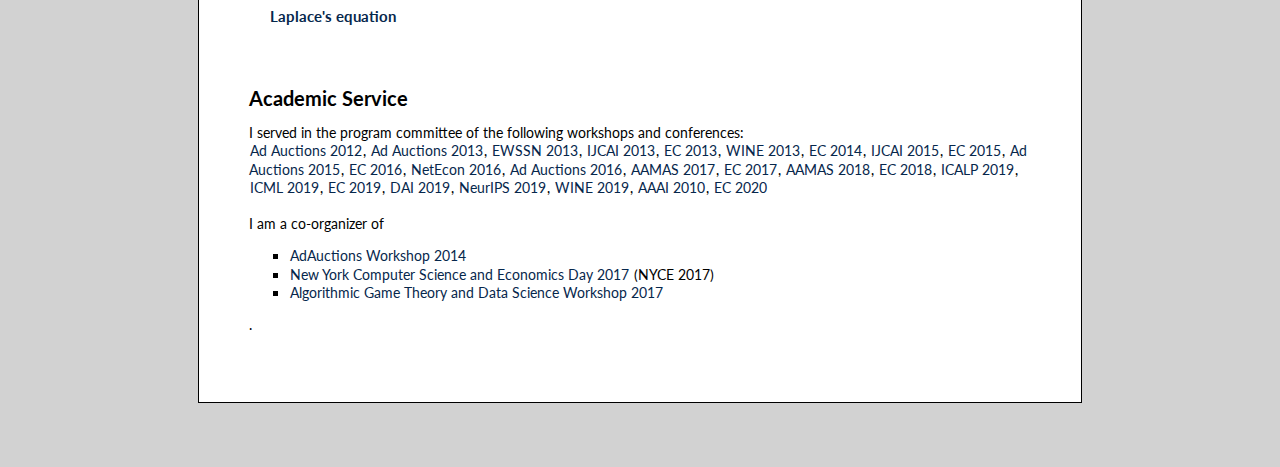
<file: default.html>
<html>
	<head>
		<link href='http://fonts.googleapis.com/css?family=Lato:400,700' rel='stylesheet' type='text/css'>  		
		<link rel="stylesheet" type="text/css" href="style.css">
		<title>Renato Paes Leme</title>
  	</head>
  	<body> 
	    <div id="outerbox">
	      <div id="contactbox">

		<img class="imgright" src="profile_pic.png" width= 250 px height= 250 px>
		<h1>Renato Paes Leme</h1>
		Research Scientist at <br/>Google Research New York<br/>
		111 8th Ave, New York, NY 10011<br/>
		<br/>
		e-mail: renatoppl [at] google [dot] com <br/>
		&nbsp; &nbsp; &nbsp; &nbsp; &nbsp; &nbsp; &nbsp; &nbsp;  renatoppl [at] cs [dot] cornell [dot] edu <br/>
		
		<br/><br/>

<!--[<a href="default-experimental.html">experimental version of this website</a>]-->
	      

	        
	        <br/><br/>

	      	<h2> About me </h2>
		I am research scientist at <a href="http://research.google.com/">Google
      Research</a> New York. I am broadly interested in algorithm design,
    specially for problems on the interface between Economics and Computation.
    Currently my main interests are: dynamic mechanism design (how to design
    good auctions over time for settings like internet advertisement), machine
    learning in economic environments (e.g. online learning for pricing and learning
    when feedback is given by strategic agents) and applications of convex
    programming to market optimization.  <br/><br/>

	I graduated in 2012 with a PhD in Computer Science from <a href="http://www.cs.cornell.edu/">Cornell University</a>, where I had the honor of being advised by <a href="http://www.cs.cornell.edu/People/eva/eva.html">&Eacute;va Tardos</a>. After that I spent one year as a post-doc at <a href="http://research.microsoft.com/en-us/">Microsoft Research</a> <a href="http://research.microsoft.com/en-us/labs/siliconvalley/default.aspx">Silicon Valley</a> working with <a href="http://research.microsoft.com/en-us/people/moshe/">Moshe Babaioff</a> and <a href="http://www.cs.huji.ac.il/~noam/">Noam Nisan</a>. <br/><br/>



		<!--I am interested in various topics in algorithms and mechanisms design. Some topics I have been recenty interested are: (1) role of information in market design and engineering the information structure in internet markets; (2) mechanism design in the presence of budget constraints and other more general constraints on players ability to pay; (3) applications of auction theory to sponsored search and internet markets in general. <br/> <br/-->
		You can find more about me in the following links:
		<ul>
                <li> <a href="http://www.informatik.uni-trier.de/~ley/db/indices/a-tree/l/Leme:Renato_Paes.html">DBLP</a>
                <li> <a href="http://scholar.google.com/citations?hl=en&user=RiLCRDwAAAAJ">Google Scholar</a> 
		<li> <!--a href="CV.pdf">CV</a--><a href="http://www.linkedin.com/pub/renato-paes-leme/22/223/59">Linkedin</a>
		</ul> 

		<br/>

		<!-- beginning of papers -->


		<h2> Working Papers </h2>
		
		<table class="schedule" border="0" cellspacing="0" cellpadding="0">

  <tr>
  <td class="tableContent"><p><strong>Improved Approximations for Free-Order
      Prophets and Second-Price Auctions</strong> <br/>
    <a href="http://www.cs.cornell.edu/~hedyeh/">H. Beyhaghi</a>,
    <a href="http://www-scf.usc.edu/~golrezae/">N. Golrezaei</a>, R. Paes Leme,
    <a href="https://ai.google/research/people/author20">M. Pal</a>, <a
       href="https://ai.google/research/people/105109">B. Sivan</a> - <a
    href="https://arxiv.org/abs/1807.03435">arxiv</a> </p></td>
		</tr>



  <tr>
  <td class="tableContent"><p><strong>Auction Design for ROI-Constrained
  Buyers</strong> <br/>
    <a href="http://www-scf.usc.edu/~golrezae/">N. Golrezaei</a>, <a  href="http://pages.stern.nyu.edu/~ilobel/">I. Lobel</a>, R. Paes Leme - <a
    href="https://papers.ssrn.com/sol3/papers.cfm?abstract_id=3124929">ssrn</a> </p></td>
		</tr>

		</table>


		<h2> Publications </h2>
		
		<table class="schedule" border="0" cellspacing="0" cellpadding="0">


  <tr>
  <td class="tableContent"><p><strong>Secretary Ranking with Minimal Inversions</strong> <br/>
    <a href="https://www.seas.upenn.edu/~sassadi/">S. Assadi</a>, <a href="https://ericbalkanski.com/">E. Balkanski</a>, R.
    Paes Leme 
    (<strong>NeurIPS'19</strong>) - <a href="http://arxiv.org/abs/1811.06444">arxiv</a></p></td>
		</tr>


  <tr>
  <td class="tableContent"><p><strong>LP-based Approximation for Personalized
      Reserve Prices</strong> <br/>
    <a href="http://www.cs.umd.edu/~mahsa/">M. Derakhshan</a>, 
    <a href="http://www.mit.edu/~golrezae/">N. Golrezaei</a>, R. Paes Leme
    (<strong>EC'19</strong>) - <a href="https://arxiv.org/abs/1905.01526">arxiv</a></p></td>
		</tr>



  <tr>
  <td class="tableContent"><p><strong>Learning to Clear the Market</strong> <br/>
    <a href="http://slahaie.net/papers.html">S. Lahaie</a>, R. Paes Leme,
    <a  href="http://iiis.tsinghua.edu.cn/~eccs/Weiran/">W. Shen</a>
    (<strong>ICML'19</strong>) - <a href="papers/tfclearing.pdf">pdf</a></p></td>
		</tr>



  <tr>
  <td class="tableContent"><p><strong>Dynamic Contracting under Positive
  Commitment</strong> <br/>
    <a  href="http://pages.stern.nyu.edu/~ilobel/">I. Lobel</a>, R. Paes Leme (<strong>AAAI'19</strong>)  - <a
        href="https://ssrn.com/abstract=2916284">ssrn</a> </p></td>
		</tr>


		<tr>
		<td class="tableContent"><p><strong>Pareto Efficient Auctions with Interest
				Rates
</strong> <br/>
			<a href="http://research.google.com/pubs/GaganGoel.html">G. Goel</a>, <a
				href="http://research.google.com/pubs/mirrokni.html">V. Mirrokni</a> and
                              R. Paes Leme (<strong>AAAI'19</strong>) - <a
                                href="papers/clinching-beyond-main.pdf">pdf</a> </p></td></tr>


<tr>
  <td class="tableContent"><p><strong>Optimal Dynamic Auctions are Virtual Welfare Maximizers</strong> <br/>
    <a href="http://research.google.com/pubs/mirrokni.html">V. Mirrokni</a>, R. Paes Leme, <a
      href="http://iiis.tsinghua.edu.cn/~kenshin/">P. Tang</a>, <a
      href="http://iiis.tsinghua.edu.cn/~eccs/zuosong/">S.
      Zuo</a> (<strong>AAAI'19</strong>) - <a
      href="https://papers.ssrn.com/sol3/papers.cfm?abstract_id=3282600">ssrn</a></p></td>
		</tr>


  <tr>
  <td class="tableContent"><p><strong>Dynamic Double Auctions: Towards First Best</strong> <br/>
    <a href="http://www.columbia.edu/~srb2155/">S. Balseiro</a>, 
    <a href="http://research.google.com/pubs/mirrokni.html">V. Mirrokni</a>, R. Paes Leme, <a
      href="http://iiis.tsinghua.edu.cn/~eccs/zuosong/">S.
      Zuo</a> (<strong>SODA'19</strong>) - <a href="https://papers.ssrn.com/sol3/papers.cfm?abstract_id=3213460">ssrn</a></p></td>
		</tr>


<tr>
  <td class="tableContent"><p><strong>Contextual Pricing for Lipschitz Buyers
    </strong> <br/> <a href="http://www.cs.princeton.edu/~jiemingm/">J. Mao</a>, R.
Paes Leme, <a href="http://www.cs.princeton.edu/~js44/">J. Schneider</a>
(<strong>NeurIPS'18</strong>) - <a
  href="papers/learning-lipschitz.pdf">pdf</a></p></td>
		</tr>


<tr>
  <td class="tableContent"><p><strong>Contextual Search via Intrinsic Volumes
</strong> <br/> R.
Paes Leme, <a href="http://www.cs.princeton.edu/~js44/">J. Schneider</a>
(<strong>FOCS'18</strong>) - <a
  href="https://arxiv.org/abs/1804.03195">arxiv</a></p></td>
		</tr>



<tr>
  <td class="tableContent"><p><strong>Non-Clairvoyant Dynamic Mechanism Design</strong> <br/>
    <a href="http://research.google.com/pubs/mirrokni.html">V. Mirrokni</a>, R. Paes Leme, <a
      href="http://iiis.tsinghua.edu.cn/~kenshin/">P. Tang</a>, <a
      href="http://iiis.tsinghua.edu.cn/~eccs/zuosong/">S.
      Zuo</a> (<strong>EC'18</strong>) - <a href="https://ssrn.com/abstract=2873701">ssrn</a>, <a
      href="slides/dynamic_mech_chile.pdf">slides</a><br/>
    <i>Accepted as a working paper to the ACM Economics and Computation
      Conference</i><br/>
    <i>Revise and resubmit at Econometrica</i></p></td>
		</tr>



<tr>
  <td class="tableContent"><p><strong>On the Construction of Substitutes</strong> <br/>
    <a href="https://ericbalkanski.com/">E. Balkanski</a>, R.
    Paes Leme (<strong>EC'18</strong>) - <a
       href="http://arxiv.org/abs/1805.03726">arxiv</a><br/>
     <strong>Journal version in Mathematics of Operations Research (MOR)</strong></p></td>
		</tr>



<tr>
  <td class="tableContent"><p><strong>Stochastic Bandits Robust to Adversarial
  Corruptions</strong> <br/>
    <a href="http://www.cs.cornell.edu/~teddlyk/">T. Lykouris</a>,
    <a href="http://research.google.com/pubs/mirrokni.html">V. Mirrokni</a>, R.
    Paes Leme (<strong>STOC'18</strong>) - <a href="http://arxiv.org/abs/1803.09353">arxiv</a></p></td>
		</tr>



<tr>
  <td class="tableContent"><p><strong>Dynamic Mechanism Design in the Field</strong><br/>
    <a href="http://research.google.com/pubs/mirrokni.html">V. Mirrokni</a>, R. Paes Leme,
    <a href="">R. Ren</a>, <a
      href="http://iiis.tsinghua.edu.cn/~eccs/zuosong">S.
      Zuo</a> (<strong>WWW'18</strong>) -  <a href="https://ssrn.com/abstract=2956713">ssrn</a> <br/>
    <comment>Previous title "Dynamic Second Price Auctions with Low Regret"</comment> </p></td>
		</tr>


    <tr>
		<td class="tableContent"><p><strong>Gross substitutability: an algorithmic survey</strong> <br/>
			R. Paes Leme - <a href="papers/gs-survey-aug-17.pdf">pdf (preprint)</a>, <a
                     href="papers/gs-survey-aug-14.pdf">old</a>, <a
                     href="https://doi.org/10.1016/j.geb.2017.10.016">journal</a><br/>
      <strong>Games and Economic Behavior (GEB)</strong></p></td>
		</tr>

<tr>
  <td class="tableContent"><p><strong>Dynamic Revenue Sharing</strong> <br/>
    <a href="https://faculty.fuqua.duke.edu/~srb43/">S. Balseiro</a>, <a
    href=""> M. Lin</a>, 
    <a href="http://research.google.com/pubs/mirrokni.html">V. Mirrokni</a>, R. Paes Leme, <a
      href="http://iiis.tsinghua.edu.cn/~eccs/zuosong/">S.
      Zuo</a> (<strong>NIPS'17</strong>) -  <a href="https://ssrn.com/abstract=2956715">ssrn</a> </p></td>
		</tr>



    <tr>
  <td class="tableContent"><p><strong>Ego-splitting Framework: from
  Non-Overlapping to Overlapping Clusters</strong> <br/>
  <a href="http://www.epasto.org/">A. Epasto</a>, <a
  href="https://sites.google.com/site/silviolattanzi/">S. Lattanzi</a> and R. Paes Leme
  (<strong>KDD'17</strong>) - <a href="papers/egonet.pdf">pdf</a>, <a
                                 href="https://dl.acm.org/doi/10.1145/3097983.3098054">link</a> </p></td>
    </tr>



    <tr>
  <td class="tableContent"><p><strong>Tight Bounds for Approximate Caratheodory
    and Beyond</strong> <br/>
  <a href="http://people.csail.mit.edu/mirrokni/Welcome.html">V. Mirrokni</a>, R. Paes Leme, <a
    href="http://math.mit.edu/directory/profile.php?pid=1350">A. Vladu</a>, <a
    href="http://www.eecs.berkeley.edu/~sam.cw.wong/">S. Wong</a>
    (<strong>ICML'17</strong>) - <a
    href="http://arxiv.org/abs/1512.08602">arxiv</a>, <a
    href="http://proceedings.mlr.press/v70/mirrokni17a.html">link</a> </p></td>
    </tr>



  <tr>
  <td class="tableContent"><p><strong>Multidimensional Binary Search for
      Contextual Decision-Making</strong> <br/>
    <a  href="http://pages.stern.nyu.edu/~ilobel/">I. Lobel</a>, R. Paes Leme,
     <a href="http://math.mit.edu/directory/profile.php?pid=1350">A.
     Vladu</a> (<strong>EC'17</strong>)  - <a
        href="https://arxiv.org/abs/1611.00829">arxiv</a>, <a href="https://doi.org/10.1287/opre.2018.1722">journal</a><br/>
      <strong>Journal version in Operations Research</strong></p></td>
		</tr>


  <tr>
  <td class="tableContent"><p><strong>Dynamic Mechanisms with Martingale
      Utilities</strong> <br/>
    <a href="https://faculty.fuqua.duke.edu/~srb43/">S. Balseiro</a>, <a
      href="http://research.google.com/pubs/mirrokni.html">V. Mirrokni</a>, R.
    Paes Leme (<strong>EC'17</strong>) - <a
      href="http://papers.ssrn.com/sol3/papers.cfm?abstract_id=2821261">ssrn</a>,
    <a href="https://doi.org/10.1287/mnsc.2017.2872">journal</a><br/>
      <strong>Journal version in Management Science</strong>
      </p></td>
		</tr>



  <tr>
  <td class="tableContent"><p><strong>Computing Walrasian Equilibria: Fast
      Algorithms and Structural Properties</strong> <br/>
    R. Paes Leme, <a href="http://www.eecs.berkeley.edu/~sam.cw.wong/">S.
      Wong</a> (<strong>SODA'17</strong>) - <a
                     href="http://arxiv.org/abs/1511.04032">arxiv</a>, <a
                     href="slides/walrasian_halg_talk.pdf">slides</a>, <a
                     href="http://link.springer.com/article/10.1007/s10107-018-1334-9">journal</a> <br/>
   <comment> Invited to <a href="http://2017.highlightsofalgorithms.org/speakers/">Highlights
     of Algorithms 2017</a></comment><br/>
   <strong>Journal version in Mathematical Programming Series A</strong>
    </p></td></tr>


<tr>
  <td class="tableContent"><p><strong>Feature-Based Dynamic Pricing</strong> <br/>
    <a href="http://www.mit.edu/~maxcohen/">M. Cohen</a>, <a
      href="http://pages.stern.nyu.edu/~ilobel/">I. Lobel</a>, R. Paes Leme
    (<strong>EC'16</strong>) - <a
      href="http://papers.ssrn.com/sol3/papers.cfm?abstract_id=2737045">ssrn</a>,
    <a href="slides/pricing_features_ec.pdf">slides</a><br/>
    <strong>Journal version in Management Science.</strong><br/> See also our
    letter in <a href="https://www.sigecom.org/exchanges/volume_15/2/COHEN.pdf">SIGecom Exchanges</a>.
    </p></td>
		</tr>


<tr>
  <td class="tableContent"><p><strong>Where to Sell: Simulating Auctions From
      Learning Algorithms</strong> <br/>
    <a href="http://www-bcf.usc.edu/~nazerzad/">H. Nazerzadeh</a>, R.
    Paes Leme, <a href="http://research.google.com/pubs/author36233.html">A.
      Rostamizadeh</a>, <a href="http://www.cs.princeton.edu/~usyed/">U. Syed</a>
    (<strong>EC'16</strong>) - <a
      href="http://papers.ssrn.com/sol3/papers.cfm?abstract_id=2783938">ssrn</a>  </p></td>
		</tr>


<tr>
  <td class="tableContent"><p><strong>Optimal dynamic mechanisms with ex-post IR
    via bank accounts</strong> <br/>
    <a href="http://research.google.com/pubs/mirrokni.html">V. Mirrokni</a>, R. Paes Leme, <a
      href="http://iiis.tsinghua.edu.cn/~kenshin/">P. Tang</a>, <a
      href="http://iiis.tsinghua.edu.cn/~eccs/zuosong/">S.
      Zuo</a> (<strong>AdAuctions'16</strong>) - <a href="https://arxiv.org/abs/1605.08840">arxiv</a> <br/>
  <comment>Unpublished manuscript presented in the Ad Auctions Workshop 2016.</comment> </p></td>
		</tr>



<tr>
  <td class="tableContent"><p><strong>Dynamic auctions with bank accounts</strong> <br/>
    <a href="http://research.google.com/pubs/mirrokni.html">V. Mirrokni</a>, R. Paes Leme, <a
      href="http://iiis.tsinghua.edu.cn/~kenshin/">P. Tang</a>, <a
      href="http://iiis.tsinghua.edu.cn/~eccs/zuosong/">S.
      Zuo</a>  (<strong>IJCAI'16</strong>) - <a
      href="https://www.ijcai.org/Proceedings/16/Papers/062.pdf">pdf</a> </p></td>
		</tr>


    <tr>
		<td class="tableContent"><p><strong>Reservation Exchange Markets for
				Internet Advertisings
			</strong> <br/>
			<a href="http://research.google.com/pubs/GaganGoel.html">G. Goel</a>,
			<a href="http://www.dis.uniroma1.it/~leon">S. Leonardi</a>,
			<a href="http://research.google.com/pubs/mirrokni.html">V. Mirrokni</a>
			<a href="http://www.afshin-nikzad.com/">A. Nikzad</a> and
      R. Paes Leme (<strong>ICALP'16</strong>) - <a href="papers/clinch.pdf">pdf</a><br/> 
      <comment>Preliminary version in the AdAuctions Workshop 2015.</comment>
      </p></td></tr>


      <tr>
    <td class="tableContent"><p><strong>A Field Guide to Personalized Reserve Prices</strong> <br/>
  R. Paes Leme, <a href="http://research.google.com/pubs/author20.html">M.
    Pal</a>, <a href="http://theory.stanford.edu/~sergei/">S. Vassilvitskii</a>
  (<strong>WWW'16</strong>) - <a href="http://arxiv.org/abs/1602.07720">arxiv</a> </p></td>
    </tr>



      <tr>
		<td class="tableContent"><p><strong>Core-competitive Auctions
			</strong> <br/>
			<a href="http://research.google.com/pubs/GaganGoel.html">G. Goel</a>,
			<a href="http://www.cs.umd.edu/~khani/">M. R. Khani</a> and
      R. Paes Leme (<strong>EC'15</strong>) - <a
        href="http://arxiv.org/abs/1505.07911">arxiv</a> </p></td></tr>

      
      <tr>
		<td class="tableContent"><p><strong>Price Competition, Fluctuations and Welfare Guarantees
			</strong>  <br/>
	<a href="http://research.microsoft.com/en-us/people/moshe/">M. Babaioff</a>,
  R. Paes Leme, <a
    href="http://research.microsoft.com/en-us/um/people/bsivan/">B. Sivan</a>
  (<strong>EC'15</strong>)  - <a href="http://arxiv.org/abs/1411.2036">arxiv</a>  </p></td>
		</tr>



		<tr>
		<td class="tableContent"><p><strong>Gross Substitutes and Endowed Assignment Valuations</strong> <br/>
			<a href="http://faculty-gsb.stanford.edu/ostrovsky/">M. Ostrovsky</a>, R.
      Paes Leme - <a href="papers/eav.pdf">pdf</a>, <a
        href="https://econtheory.org/ojs/index.php/te/article/viewFile/20150853/13867/412">journal</a><br/>
		<strong>Theoretical Economics (TE)</strong>
 		</p></td>
		</tr>


		<tr>
		<td class="tableContent"><p><strong>Bounding the inefficiency of outcomes in generalized second price auctions
</strong> <br/>
			<a href="http://www.ceid.upatras.gr/caragian/">I. Caragiannis</a>, <a href="http://www.ceid.upatras.gr/faculty/kakl/">C. Kaklamanis</a>, <a href="http://students.ceid.upatras.gr/~kanellop/">P. Kanellopoulos</a>, <a href="http://students.ceid.upatras.gr/~kyropoul/">M. Kyropoulou</a>, <a href="http://www.cs.toronto.edu/~blucier/"> B. Lucier</a>, R. Paes Leme and <a href="http://www.cs.cornell.edu/People/eva/eva.html">E. Tardos</a> <br/>
<strong>Journal of Economic Theory (JET)</strong> - <a href="http://arxiv.org/abs/1201.6429">arxiv</a>, <a href="http://dx.doi.org/10.1016/j.jet.2014.04.010">journal</a>   <br/>
				<comment>Preliminary versions of the results in FOCS'10, EC'11 and EC'11.<br/>Previous title "On the efficiency of equilibria in generalized second price auctions". </comment>  </p> </td>
		</tr>


<tr>
		<td class="tableContent"><p><strong>Efficiency Guarantees in Auctions with Budgets
</strong> <br/>
			<a href="https://sites.google.com/site/dobzin/">S. Dobzinski</a> and R. Paes Leme (<strong>ICALP'14</strong>) - <a href="http://arxiv.org/abs/1304.7048">arxiv</a>  <br/>
		<comment>Preliminary version in AAW'13 (AdAuctions Workshop)</comment></p></td>
		</tr>


	<tr>
		<td class="tableContent"><p><strong>On the Efficiency of the Walrasian Mechanism</strong> <br/>
			<a href="http://research.microsoft.com/en-us/people/moshe/">M. Babaioff</a>, <a href="http://research.microsoft.com/en-us/um/people/brlucier/">B. Lucier</a>, <a href="http://www.cs.huji.ac.il/~noam/">N. Nisan</a> and R. Paes Leme (<strong>EC'14</strong>) - <a href="http://arxiv.org/abs/1311.0924">arxiv</a>, <a href="slides/walrasian_mechanism.pdf">slides</a></p></td>
		</tr>

<tr>
		<td class="tableContent"><p><strong>Clinching Auctions Beyond Hard Budget Constraints
</strong> <br/>
			<a href="http://research.google.com/pubs/GaganGoel.html">G. Goel</a>, <a href="http://research.google.com/pubs/mirrokni.html">V. Mirrokni</a> and R. Paes Leme  (<strong>EC'14</strong>) - <a href="http://arxiv.org/abs/1404.5000">arxiv</a>, <a href="slides/average_budgets.pdf">slides</a> <br/>
		<comment>Preliminary version in AAW'13 (AdAuctions Workshop)</comment></p></p></td> </tr>


<tr>
		<td class="tableContent"><p><strong>Price Competition in Online Combinatorial Markets</strong> <br/>
			<a href="http://research.microsoft.com/en-us/people/moshe/">M. Babaioff</a>, <a href="http://www.cs.huji.ac.il/~noam/">N. Nisan</a> and R. Paes Leme (<strong>WWW'14</strong>)  - <a href="http://arxiv.org/abs/1401.1559">arxiv</a></p></td>
		</tr>

<tr>
		<td class="tableContent"><p><strong>Role of Conformity in Opinion Dynamics in Social Networks</strong> <br/>
			<a
                          href="http://research.microsoft.com/en-us/people/abhidas/">A. Das</a>, 
                        <a
                          href="http://research.microsoft.com/en-us/people/sreenig/">S. Gollapudi</a>, 
                        <a href="http://www.cc.gatech.edu/~akhan67/">A. Khan</a> and R. Paes Leme (<strong>COSN'14</strong>) </p></td>
		</tr>




		<tr>
		<td class="tableContent"><p><strong>Pricing Public Goods for Private Sale
</strong> <br/>
			<a href="http://pluto.huji.ac.il/~mfeldman/">M. Feldman</a>, <a href="http://www-bcf.usc.edu/~dkempe/">D. Kempe</a>, <a href="http://research.microsoft.com/en-us/people/brlucier/">B. Lucier</a> and R. Paes Leme (<strong>EC'13</strong>)  - <a href="http://arxiv.org/abs/1305.0085">arxiv</a>, <a href="slides/local_public_goods_ec13.pdf">slides</a></p> </td>
		</tr>


		<tr>
		<td class="tableContent"><p><strong>Clinching Auctions with Online Supply
</strong> <br/>
			<a href="http://research.google.com/pubs/GaganGoel.html">G. Goel</a>, <a
        href="http://research.google.com/pubs/mirrokni.html">V. Mirrokni</a> and
      R. Paes Leme (<strong>SODA'13, GEB</strong>) - <a
        href="http://arxiv.org/abs/1210.1456">arxiv</a>, <a href="
        http://dx.doi.org/10.1016/j.geb.2015.11.008">journal</a><br/><strong> Journal
        version in Games and Economic Behavior (GEB special issue for FOCS/STOC/SODA'13)</strong> </tr>

		<tr>
		<td class="tableContent"><p><strong>Design and Analysis of Sponsored Search Mechanisms</strong> <br/>
			R. Paes Leme, <strong>PhD Thesis</strong>, Cornell
                        University, Dec 2012 - <a href="papers/phd_thesis.pdf">pdf</a>, <a href="https://github.com/renatoppl/phd-thesis-code.git">code</a>
		</tr>




		<tr>
		<td class="tableContent"><p><strong>The Dining Bidder Problem: a la russe et a la francaise
</strong> <br/>
			R. Paes Leme, <a href="http://www.cs.cornell.edu/~vasilis/">V. Syrgkanis</a>  and <a href="http://www.cs.cornell.edu/People/eva/eva.html">E. Tardos</a>, (<strong>SIGecom Exchanges, Vol 11-2</strong>) - <a href="http://www.sigecom.org/exchanges/volume_11/2/PAESLEME.pdf">link</a> <br/> <comment> An expository survey on item-bidding auctions from a culinary perspective </comment>
		</tr>





		<tr>
		<td class="tableContent"><p><strong>Optimal Mechanisms for Selling Information</strong> <br/>
		<a href="http://research.microsoft.com/en-us/people/moshe/">M. Babaioff </a>, <a href="http://www.cs.cornell.edu/~rdk/">R. Kleinberg </a> and R. Paes Leme (<strong>EC'12</strong>) - <a href="http://arxiv.org/abs/1204.5519">arvix</a>, <a href="slides/selling_information_slides_ec12.pdf">slides</a> </p>  </td>
		</tr>

	


		<tr>
		<td class="tableContent"><p><strong>Signaling Schemes for Revenue Maximization
</strong> <br/>
<a href="http://www.eng.tau.ac.il/~yuvale/">Y. Emek </a>, <a
  href="http://pluto.huji.ac.il/~mfeldman/"> M. Feldman </a>, <a
  href="http://www.cs.tau.ac.il/~iftgam/">I. Gamzu</a> , R. Paes Leme and <a
  href="http://iew3.technion.ac.il/Home/Users/Moshet.phtml">M. Tennenholtz</a>
(<strong>EC'12, TEAC</strong>) - <a href="http://arxiv.org/abs/1202.1590">arxiv</a>,
<a href="slides/signaling_slides.pdf">slides</a>, <a
  href="http://dl.acm.org/citation.cfm?id=2594564">journal</a><br/>
<strong>Journal version in Transactions on Economics and Computation (TEAC) </strong>  </p>  </td>
		</tr>




		<tr>
		<td class="tableContent"><p><strong>Polyhedral Clinching Auctions and the AdWords Polytope
</strong> <br/>
			<a href="http://research.google.com/pubs/GaganGoel.html">G. Goel</a>, <a
        href="http://research.google.com/pubs/mirrokni.html">V. Mirrokni</a> and
      R. Paes Leme (<strong>STOC'12, JACM</strong>) - <a
        href="http://arxiv.org/abs/1201.0404">arxiv</a>, <a
        href="slides/polyhedral_clinching_slides_stoc12.pdf">slides</a>, <a
        href="http://dl.acm.org/citation.cfm?id=2757277&dl=ACM&coll=DL&CFID=525421457&CFTOKEN=57812650">journal</a><br/>
      <strong>Journal version in the Journal of the Association for Computing
        Machinery (JACM) </strong><br/>
      <comment>Selected one of <a href="http://googleresearch.blogspot.com.br/2013/06/excellent-papers-for-2012.html">Google's Excellent Papers 2012</a></comment> </tr>


	
		<tr>
		<td class="tableContent"><p><strong>On Revenue in the Generalized Second Price Auction
</strong> <br/>
			<a href="http://www.cs.toronto.edu/~blucier/"> B. Lucier</a>, R. Paes Leme and <a href="http://www.cs.cornell.edu/People/eva/eva.html">E. Tardos</a> (<strong>WWW'12</strong>) - <a href="papers/revenue-www.pdf">pdf</a>, <a href="papers/gsp-revenue-www2012.pdf">pdf-full</a>, <a href="slides/gsp_revenue_slides_www12.pdf">slides</a>   <br/>
			<comment>Preliminary versions of this paper appeared in AAW'11 (AdAuctions Workshop). <a href="papers/revenue-aaw11-final.pdf">Here</a> for the workshop version.</comment>  </p> </td>
		</tr>
		

<tr>
		<td class="tableContent"><p><strong>Sequential Auctions and Externalities
</strong> <br/>
			R. Paes Leme, <a href="http://www.cs.cornell.edu/~vasilis/">V. Syrgkanis</a>  and <a href="http://www.cs.cornell.edu/People/eva/eva.html">E. Tardos</a> (<strong>SODA'12</strong>) - <a href="papers/soda12_sequential.pdf">pdf</a>, <a href="http://arxiv.org/abs/1108.2452">arxiv</a>
		</tr>




		<tr>
		<td class="tableContent"><p><strong>The Curse of Simultaneity
</strong> <br/>
			R. Paes Leme, <a href="http://www.cs.cornell.edu/~vasilis/">V. Syrgkanis</a>  and <a href="http://www.cs.cornell.edu/People/eva/eva.html">E. Tardos</a> (<strong>ITCS'12</strong>) - <a href="papers/spoa-itcs.pdf">pdf</a>
		</tr>


		
		<tr>
		<td class="tableContent"><p><strong>GSP Auctions with Correlated Types</strong> <br/>
			<a href="http://www.cs.toronto.edu/~blucier/"> B. Lucier</a> and R. Paes Leme (<strong>EC'11</strong>) - <a href="papers/gsp-correlated-types_ec11.pdf">pdf</a> <br/>
			<comment>Preliminary version in arXiv with title "<a href="http://arxiv.org/abs/1011.3268">Improved Social Welfare Bounds for GSP at Equilibrium</a>"</comment>  </p> </td>
		</tr>
		
				<tr>
		<td class="tableContent"><p><strong>Pure and Bayes-Nash Price of Anarchy for Generalized Second Price Auction</strong> <br/>
			 R. Paes Leme and <a href="http://www.cs.cornell.edu/People/eva/eva.html">E. Tardos</a> (<strong>FOCS'10</strong>) - <a href="papers/paesleme_tardos_focs10_final.pdf">pdf</a>, <a href="papers/paesleme_tardos_focs10_talk.pptx">slides</a>, <a href="http://techtalks.tv/focs/2010/talks.php?talkID=1344">talk</a>  <br/>
			<comment>Preliminary versions of this paper appeared in AAW09 and AAW10 (AdAuctions Workshop)</comment>  </p> </td>
		</tr>
		
		<tr>
		<td class="tableContent"><p><strong> A Simpler Primal-Dual Proof of Lawler's Algorithm</strong> <br/>
			 R. Paes Leme and <a href="http://legacy.orie.cornell.edu/~shmoys/">D. Shmoys.</a>, <em> Manuscript </em> - <a href="papers/paesleme_shmoys_scheduling.pdf">pdf</a> </td>
		</tr>
		
		<tr>
		<td class="tableContent"><p><strong> Bayes-Nash Price of Anarchy for GSP</strong> <br/>
			  R. Paes Leme and <a href="http://www.cs.cornell.edu/People/eva/eva.html">E. Tardos</a> (<strong>AdAuctions'10</strong>) - <a href="papers/paesleme_tardos_aaw10.pdf">pdf</a>, <a href="slides/paesleme_tardos_aaw10_slides.pdf">slides</a> </td>
		</tr>
		
		<tr>
		<td class="tableContent"><p><strong> Sponsored Search Equilibria for Conservative Bidders</strong> <br/>
			  R. Paes Leme and <a href="http://www.cs.cornell.edu/People/eva/eva.html">E. Tardos</a> (<strong>AdAuctions'09</strong>) - <a href="papers/paesleme_tardos_aaw09.pdf">pdf</a>, <a href="slides/paesleme_tardos_aaw09_slides.pdf">slides</a>
		</tr>
		
				<tr>
		<td class="tableContent"><p><strong> Symmetry-based Completion</strong> <br/>
			  <a href="http://www.cs.princeton.edu/~tpereira/">T. Pereira</a>, R. Paes Leme, <a href="http://w3.impa.br/~lvelho/">L. Velho</a> and <a href="http://www.matmidia.mat.puc-rio.br/tomlew/tomlew_uk.php">T. Lewiner</a> (<strong>GRAPP'09</strong>) - <a href="http://w3.impa.br/~tpereira/symmetrycompletion/symmetrybased_completion.pdf">pdf</a>
		</tr>
		
		</table>


		<!-- end of papers -->


		<h2> Tutorials </h2>
		
		<table class="schedule" border="0" cellspacing="0" cellpadding="0">

<tr>
  <td class="tableContent"><p><strong>Gross Substitutes: Combinatorial Structure
      and Algorithms
</strong> <br/> R.
Paes Leme, <a href="http://www.cs.huji.ac.il/~italgam/">I. Talgam-Cohen</a>
(<strong>EC'18</strong>) <br/>
<a href="slides/gs_tutorial_part_i.pdf">slides (part I)</a>, 
<a href="slides/gs_tutorial_part_ii.pdf">slides (part II)</a>, 
<a href="papers/gs_tutorial.pdf">proposal</a>
    </p></td>
		</tr>


<tr>
  <td class="tableContent"><p><strong>Learning for Revenue Optimization
</strong> <br/> R.
Paes Leme, <a href="https://ai.google/research/people/105168">
A. Munoz Medina</a>
(<strong>ALT'18</strong>) - <a href="papers/ALT_2018.pdf">slides</a>  </p></td>
		</tr>

		</table>


		<h2> Interactive Math </h2>


		<table class="schedule" border="0" cellspacing="0" cellpadding="0">

                <tr>
                  <td class="tableContent"><p><strong>
                  <a href="https://observablehq.com/@renatoppl/torus-knots">Torus Knots</a></strong> </p></td>
		</tr>


                <tr>
                  <td class="tableContent"><p><strong>
                  <a
                    href="https://observablehq.com/@renatoppl/hyperbolic-plane">Hyperbolic
                  Plane</a></strong> </p></td>

                
                <tr>
                  <td class="tableContent"><p><strong>
                  <a
                    href="https://observablehq.com/@renatoppl/geodesics">Geodesics</a></strong> </p></td>
		</tr>


                <tr>
                  <td class="tableContent"><p><strong>
                  <a
                    href="https://observablehq.com/@renatoppl/conformal-maps">Conformal
                  Maps</a></strong> </p></td>
		</tr>

                <tr>
                  <td class="tableContent"><p><strong>
                  <a
                    href="https://observablehq.com/@renatoppl/laplace-equation">Laplace's
                  equation</a></strong> </p></td>
		</tr>




		</table>




		<br/><br/>

	      	<h2> Academic Service </h2>
		I served in the program committee of the following workshops and
		conferences: <br/> <a
			href="https://sites.google.com/site/adauctions2012/">Ad Auctions 2012</a>,
		<a href ="https://sites.google.com/site/adauctionsworkshop2013/">Ad Auctions
			2013</a>, <a href="https://sites.google.com/site/ewssn13/">EWSSN 2013</a>,
		<a href="http://ijcai13.org/">IJCAI 2013</a>, <a
			href="http://www.sigecom.org/ec13/">EC 2013</a>, <a
			href="http://wine13.seas.harvard.edu/">WINE 2013</a>, <a
			href="http://www.sigecom.org/ec14/">EC 2014</a>, <a
			href="http://ijcai-15.org/">IJCAI
      2015</a>, <a href="http://www.sigecom.org/ec15/">EC 2015</a>, <a
      href="https://sites.google.com/site/adauctions2015/">Ad Auctions
      2015</a>, <a href="http://www.sigecom.org/ec16/">EC 2016</a>, <a
      href="http://netecon.eurecom.fr/NetEcon2016/">NetEcon 2016</a>, <a
      href="https://sites.google.com/site/adauctions2016/home">Ad Auctions
      2016</a>, <a href="http://www.aamas2017.org/">AAMAS 2017</a>,
    <a href="http://www.sigecom.org/ec17/">EC 2017</a>, <a
      href="http://celweb.vuse.vanderbilt.edu/aamas18/">AAMAS
      2018</a>, <a href="http://www.sigecom.org/ec18/">EC 2018</a>,
    <a href="https://icalp2019.upatras.gr/">ICALP 2019</a>,
    <a href="https://icml.cc/Conferences/2019">ICML 2019</a>,
    <a href="https://nips.cc/Conferences/2019/Dates">EC 2019</a>,
    <a href="http://www.adai.ai/">DAI 2019</a>,
    <a href="https://nips.cc/Conferences/2019/Dates">NeurIPS 2019</a>,
    <a href="http://wine2019.cs.columbia.edu/">WINE 2019</a>,
    <a href="https://aaai.org/Conferences/AAAI-20/">AAAI 2010</a>,
    <a href="http://ec20.sigecom.org/">EC 2020</a>
    
    <br/><br/>
I am a co-organizer of <ul>
  <li> <a
  href="https://sites.google.com/site/adauctionsworkshop2014/">AdAuctions
  Workshop 2014</a></li>
  <li><a href="https://sites.google.com/corp/view/nyce2017">New York Computer Science and Economics
  Day 2017</a>
(NYCE 2017)</li>
  <li><a href="https://sites.google.com/site/agtds17/home">Algorithmic Game Theory and Data Science Workshop 2017</a> </li>
  </ul>.
 <br/><br/>
		
		
	<!-- Google Script -->
	<script type="text/javascript">
	var gaJsHost = (("https:" == document.location.protocol) ? "https://ssl." : "http://www.");
	document.write(unescape("%3Cscript src='" + gaJsHost + "google-analytics.com/ga.js' type='text/javascript'%3E%3C/script%3E"));
	</script>
	<script type="text/javascript">
	var pageTracker = _gat._getTracker("UA-2738678-3");
	pageTracker._trackPageview();
	</script>
	<!-- end of Google Script -->

	</body>
</html>
</file>
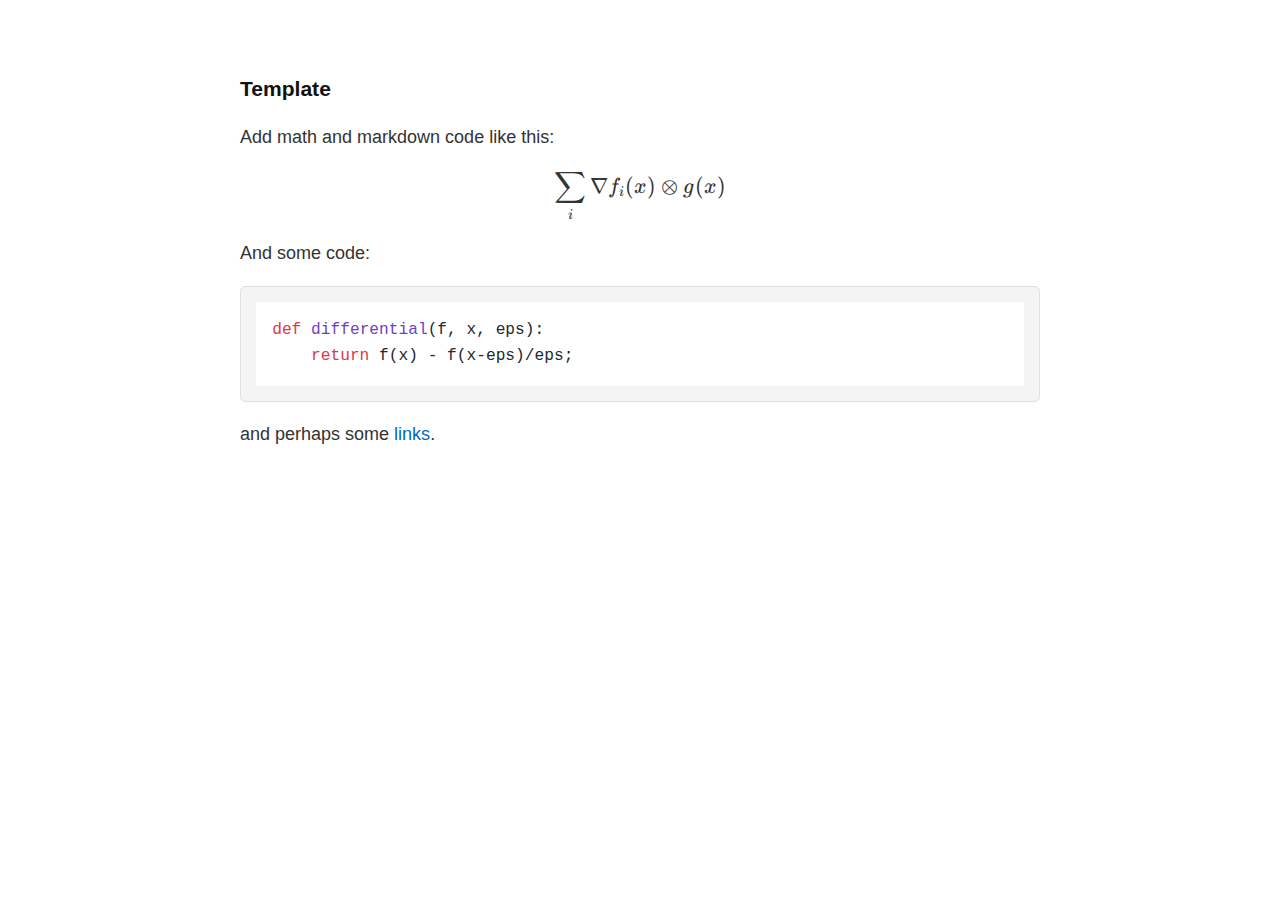
<file: note/template.html>
<!DOCTYPE html>
<html lang="en">
<head>
    <meta charset="UTF-8">
    <meta name="viewport" content="width=device-width, initial-scale=1.0">
    <title>AI Explorations - Renato PPL</title>
    
    <!-- YOUR STYLES -->
    <link rel="stylesheet" href="../ai/style.css">

    <!-- LOCAL DEPENDENCIES -->
    
    <!-- 1. KaTeX CSS (Math) -->
    <!-- Note: KaTeX fonts are loaded relative to this file automatically -->
    <link rel="stylesheet" href="../ai/lib/katex.min.css">
    
    <!-- 2. Computer Modern Sans Font (Local) -->
    <link rel="stylesheet" href="../ai/lib/cmu-sans.css">

    <!-- 3. Highlight.js CSS (Code Colors) -->
    <link rel="stylesheet" href="../ai/lib/highlight-github.css">
</head>
<body>	
    <div class="container" id="content">
        Loading content...
    </div>

    <script type="text/markdown" id="content-source">
### Template

Add math and markdown code like this:

$$\sum_i \nabla f_i(x) \otimes g(x)$$ 

And some code:

```python
def differential(f, x, eps):
    return f(x) - f(x-eps)/eps;
```

and perhaps some [links](../index.html).

    </script>

    <!-- JAVASCRIPT DEPENDENCIES -->
    
    <!-- 4. Marked.js (Markdown Parser) -->
    <script src="../ai/lib/marked.js"></script>
    
    <!-- 5. KaTeX JS (Math Rendering) -->
    <script src="../ai/lib/katex.min.js"></script>
    <script src="../ai/lib/contrib/auto-render.min.js"></script>

    <!-- 6. Highlight.js (Code Highlighting) -->
    <script src="../ai/lib/highlight.js"></script>

    <!-- MAIN SCRIPT -->
    <script>
        document.addEventListener("DOMContentLoaded", function() {
            // 1. Get content from the script tag above
            const markdownSource = document.getElementById('content-source').textContent;
            const contentDiv = document.getElementById('content');

            // 2. Configure Marked
            if (typeof marked !== 'undefined') {
                marked.use({ gfm: true, breaks: true });
                // 3. Render Markdown to HTML
                contentDiv.innerHTML = marked.parse(markdownSource);
            } else {
                contentDiv.innerHTML = "<p style='color:red'>Error: marked.js library not loaded.</p>";
            }

            // 4. Highlight Code Blocks
            if (typeof hljs !== 'undefined') {
                hljs.highlightAll();
            }

            // 5. Render Math
            if (window.renderMathInElement) {
                renderMath();
            } else {
                // If using defer, we might need to wait, but with standard script tags it should be ready.
                // We add a small safety check just in case.
                setTimeout(renderMath, 100);
            }

            function renderMath() {
                if (!window.renderMathInElement) return;
                renderMathInElement(contentDiv, {
                    delimiters: [
                        {left: '$$', right: '$$', display: true},
                        {left: '$', right: '$', display: false},
                        {left: '\\(', right: '\\)', display: false},
                        {left: '\\[', right: '\\]', display: true}
                    ],
                    throwOnError : false
                });
            }
        });
    </script>
</body>
</html>
</file>
<file: style.css>
body { 	
  font-size:14px;
  font-family: "Lato", Helvetica, sans-serif;

  /*font-family: Verdana, Tahoma, Sans-Serif, Helvetica, Arial, Trebuchet MS, ;
  font-size: 10pt;*/
  color: black;
  /*background-color: #afbcca;  #d8d5e8 #aabccf #b4ccd4*/ 
  background-color: #d2d2d2; 
  
  line-height : 1.3em;
}

p.footnote { 
  font-size: 8pt; 
  text-align: right; 
}

p.special {
  color: #990000;
}

p.publist {
  text-indent : -20px;
  padding-left : 20px
}

ul.navbar
{
  list-style-type:none; 
  /*float:right;*/
  text-align: center;

  line-height:2em; 
  margin:0;
  padding:0;
  background-color:#ffffff;
}

ul.navbar li
{
  display:inline;
}

a.nav:link, a.nav:visited, a.nav:active
{

  float:left;
  /* width:20%; */
  padding:0 1em 0 1em;
  margin:0; 
  text-decoration:none;
  background-color:#ffffff;
  color:#000000;
  border-left: 1px solid #000000
}

a.nav:hover
{

  float:left;
  /* width:20%; */
  padding:0 1em 0 1em;
  margin:0; 
  text-decoration:none;
  background-color:#06274c;
  color:#FFFFFF;
  border-left: 1px solid #000000
  /* border-right: 1px solid #000000 */
}


a.fnav:link, a.fnav:visited, a.fnav:active
{

  float:left;
  /* width:20%; */
  padding:0 1em 0 1em;
  margin:0; 
  text-decoration:none;
  background-color:#ffffff;
  color:#000000;
}

a.fnav:hover
{

  float:left;
  /* width:20%; */
  padding:0 1em 0 1em;
  margin:0; 
  text-decoration:none;
  background-color:#06274c;
  color:#FFFFFF;
}


h1 { 
  font-size : 35px; 
  font-weight : bold; 
}


comment { 
 /* font-size : 15px; */
	color : 075e07; 
}

h2 {
  font-size : 20px;
  font-weight : bold;
}

h3 {
  font-size : 15pt;
  font-weight : bold;
}

#outerbox {	
  margin-left: 15%;
  margin-right: 15%;
  margin-top : 5%;
  margin-bottom : 5%;
  border: 1px solid;
  background-color: #ffffff;
}

#contactbox {	
  padding-left : 50px;
  padding-right : 50px; 
  padding-top : 50px; 
  padding-bottom : 50px;
  border: none; 
  background-color: #ffffff;
}

@media only screen and (max-device-width: 500px) {
  #outerbox {	
    margin-left: 1%;
    margin-right: 1%;
    margin-top : 1%;
    margin-bottom : 1%;
    border: 1px solid;
    background-color: #ffffff;
  }

  #contactbox {	
    padding-left : 30px;
    padding-right : 30px; 
    padding-top : 30px; 
    padding-bottom : 30px;
    border: none; 
    background-color: #ffffff;
  }
}

#mainbox {	
  padding-left : 50px;
  padding-right : 50px; 
  padding-top : 20px; 
  padding-bottom : 20px;
  border : none;
  text-align : justify;
  background-color: #ffffff;
  clear : left ; 
}

#picbox {	
  text-align: right;
  float: right;
  margin: 0px 0px 15px 25px;
  border: none;
  background-color: #ffffff;
}

ul {
  list-style-type: square;
}

a {	
  color: #06274c; 
  text-decoration: none; 
  border: 1px solid transparent;
}

a:hover { 
  /*background-color: #eee;
  border: 1px solid #ccc;*/
  color: #1a76dd;
  text-decoration:underline;
}

.schedule td {
	font-size: 11pt;
  font-family: Verdana, Tahoma, Sans-Serif, Helvetica, Arial, Trebuchet MS, ;
	line-height: 19px;
	padding: 10px 10px;
}

.tableContent {
	background-repeat: no-repeat;
	background-position: left bottom;
	margin-top: 10px;
	margin-bottom: 10px;
	padding: 5px 10px;
	border-left: 10px solid #fff;
}

.tableContent:hover{
	border-left-color: #ad612d;
}


.imgright {
  text-align: right;
  float: right;
  margin: 0px 0px 15px 25px;
}

.imgleft {
  text-align: left;
  float: left;
  margin-top : 0px;
  margin-right : 25px;
  margin-bottom : 0px;
  margin-left : 0px;
}
</file>
<file: ai/style.css>
/* style.css
   Visual styling for the AI Explorations page.
*/

/* Base Setup */
body {
    background-color: #ffffff;
    color: #333333;
    /* Prioritize Computer Modern Sans, fall back to system sans */
    font-family: 'CMU Sans Serif', 'Computer Modern Sans', sans-serif;
    margin: 0;
    padding: 0;
    line-height: 1.6;
    font-size: 18px;
}

/* Layout Container */
.container {
    max-width: 800px;
    margin: 0 auto;
    padding: 40px 20px;
    min-height: 50vh; /* Ensure some height while loading */
}

/* Image Handling */
img {
    max-width: 100%;
    height: auto;
    display: block;
    margin: 20px 0;
    border-radius: 4px;
    border: 1px solid #ddd;
}

/* Typography Tweaks */
h1, h2, h3 {
    font-weight: bold;
    color: #111;
    margin-top: 1.5em;
    margin-bottom: 0.5em;
}

h1 { 
    font-size: 2.5em; 
    border-bottom: 1px solid #eee; 
    padding-bottom: 10px; 
}

h2 { font-size: 1.8em; }

ul { padding-left: 20px; }
li { margin-bottom: 8px; }

/* Code Blocks */
pre {
    background: #f4f4f4;
    padding: 15px;
    border-radius: 5px;
    overflow-x: auto;
    font-size: 0.9em;
    border: 1px solid #e0e0e0;
}

code {
    font-family: 'Courier New', Courier, monospace;
    background-color: #f4f4f4;
    padding: 2px 4px;
    border-radius: 3px;
}

/* Links */
a {
    color: #0066cc;
    text-decoration: none;
}
a:hover {
    text-decoration: underline;
}

/* Loading State */
#content.loading {
    opacity: 0.5;
}
</file>
<file: ai/lib/cmu-sans.css>
@font-face {
  font-family: 'Computer Modern Sans';
  src: url('fonts/cmunss.woff2') format('woff2');
  font-weight: normal;
  font-style: normal;
}
@font-face {
  font-family: 'Computer Modern Sans';
  src: url('fonts/cmunss-bold.woff2') format('woff2');
  font-weight: bold;
  font-style: normal;
}
@font-face {
  font-family: 'Computer Modern Sans';
  src: url('fonts/cmunss-oblique.woff2') format('woff2');
  font-weight: normal;
  font-style: italic;
}
@font-face {
  font-family: 'Computer Modern Sans';
  src: url('fonts/cmunss-bold-oblique.woff2') format('woff2');
  font-weight: bold;
  font-style: italic;
}
</file>
<file: ai/lib/highlight-github.css>
pre code.hljs{display:block;overflow-x:auto;padding:1em}code.hljs{padding:3px 5px}/*!
  Theme: GitHub
  Description: Light theme as seen on github.com
  Author: github.com
  Maintainer: @Hirse
  Updated: 2021-05-15

  Outdated base version: https://github.com/primer/github-syntax-light
  Current colors taken from GitHub's CSS
*/.hljs{color:#24292e;background:#fff}.hljs-doctag,.hljs-keyword,.hljs-meta .hljs-keyword,.hljs-template-tag,.hljs-template-variable,.hljs-type,.hljs-variable.language_{color:#d73a49}.hljs-title,.hljs-title.class_,.hljs-title.class_.inherited__,.hljs-title.function_{color:#6f42c1}.hljs-attr,.hljs-attribute,.hljs-literal,.hljs-meta,.hljs-number,.hljs-operator,.hljs-selector-attr,.hljs-selector-class,.hljs-selector-id,.hljs-variable{color:#005cc5}.hljs-meta .hljs-string,.hljs-regexp,.hljs-string{color:#032f62}.hljs-built_in,.hljs-symbol{color:#e36209}.hljs-code,.hljs-comment,.hljs-formula{color:#6a737d}.hljs-name,.hljs-quote,.hljs-selector-pseudo,.hljs-selector-tag{color:#22863a}.hljs-subst{color:#24292e}.hljs-section{color:#005cc5;font-weight:700}.hljs-bullet{color:#735c0f}.hljs-emphasis{color:#24292e;font-style:italic}.hljs-strong{color:#24292e;font-weight:700}.hljs-addition{color:#22863a;background-color:#f0fff4}.hljs-deletion{color:#b31d28;background-color:#ffeef0}
</file>
